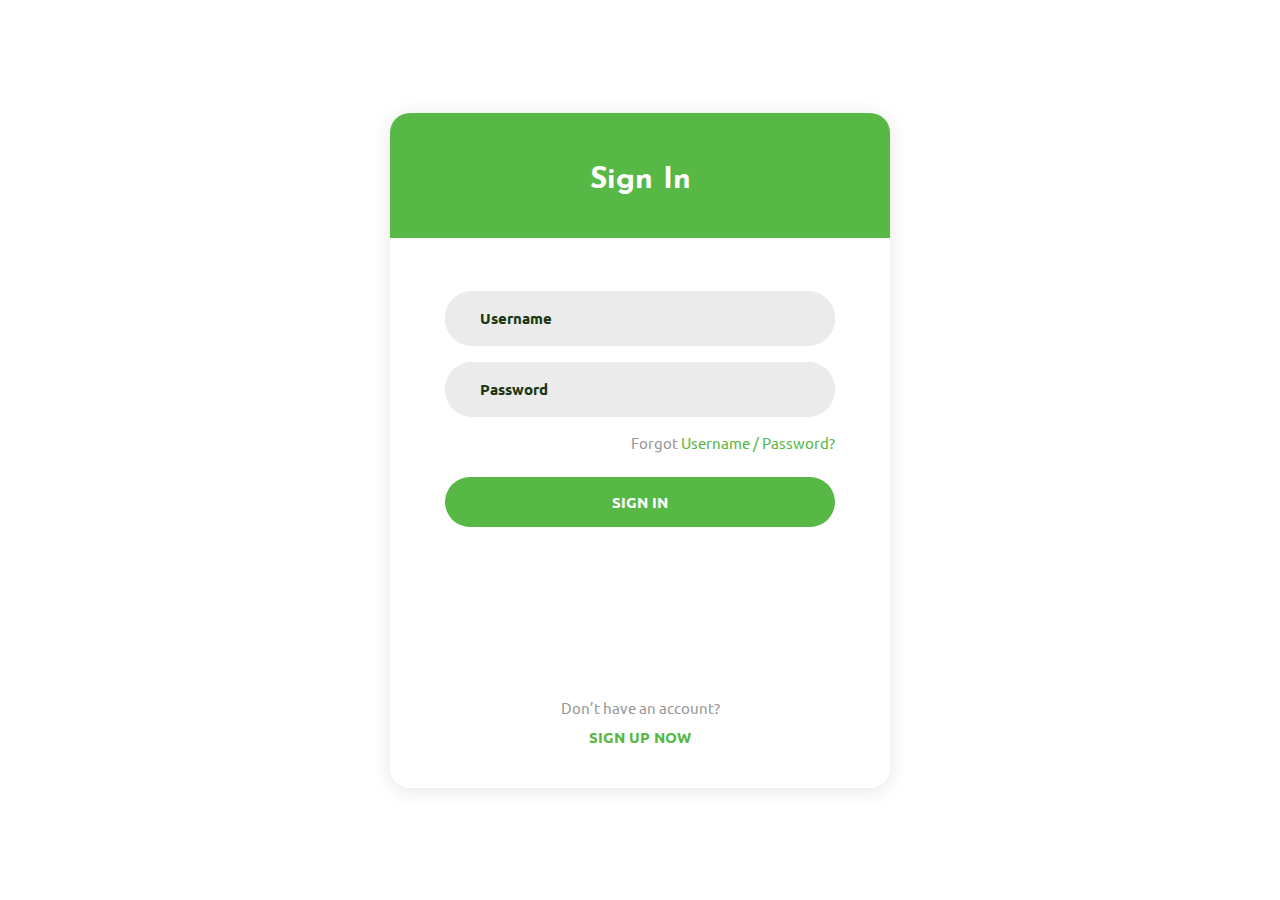
<file: index.html>
<!DOCTYPE html>
<html lang="en">
<head>
	<title>Login</title>
	<meta charset="UTF-8">
	<meta name="viewport" content="width=device-width, initial-scale=1">
<!--===============================================================================================-->	
	<link rel="icon" type="image/png" href="images/icons/favicon.ico"/>
<!--===============================================================================================-->
	<link rel="stylesheet" type="text/css" href="vendor/bootstrap/css/bootstrap.min.css">
<!--===============================================================================================-->
	<link rel="stylesheet" type="text/css" href="fonts/font-awesome-4.7.0/css/font-awesome.min.css">
<!--===============================================================================================-->
	<link rel="stylesheet" type="text/css" href="vendor/animate/animate.css">
<!--===============================================================================================-->	
	<link rel="stylesheet" type="text/css" href="vendor/css-hamburgers/hamburgers.min.css">
<!--===============================================================================================-->
	<link rel="stylesheet" type="text/css" href="vendor/animsition/css/animsition.min.css">
<!--===============================================================================================-->
	<link rel="stylesheet" type="text/css" href="vendor/select2/select2.min.css">
<!--===============================================================================================-->	
	<link rel="stylesheet" type="text/css" href="vendor/daterangepicker/daterangepicker.css">
<!--===============================================================================================-->
	<link rel="stylesheet" type="text/css" href="css/util.css">
	<link rel="stylesheet" type="text/css" href="css/main.css">
<!--===============================================================================================-->
</head>
<body>
	
	<div class="limiter">
		<div class="container-login100">
			<div class="wrap-login100">
				<form class="login100-form validate-form p-l-55 p-r-55 p-t-178" action="hal_awal.html">
					<span class="login100-form-title">
						Sign In
					</span>

					<div class="wrap-input100 validate-input m-b-16" data-validate="Please enter username">
						<input class="input100" type="text" name="username" placeholder="Username">
						<span class="focus-input100"></span>
					</div>

					<div class="wrap-input100 validate-input" data-validate = "Please enter password">
						<input class="input100" type="password" name="pass" placeholder="Password">
						<span class="focus-input100"></span>
					</div>

					<div class="text-right p-t-13 p-b-23">
						<span class="txt1">
							Forgot
						</span>

						<a href="#" class="txt2">
							Username / Password?
						</a>
					</div>

					<div class="container-login100-form-btn">
						<button class="login100-form-btn">
							Sign in
						</button>
					</div>

					<div class="flex-col-c p-t-170 p-b-40">
						<span class="txt1 p-b-9">
							Don’t have an account?
						</span>

						<a href="#" class="txt3">
							Sign up now
						</a>
					</div>
				</form>
			</div>
		</div>
	</div>
	
	
<!--===============================================================================================-->
	<script src="vendor/jquery/jquery-3.2.1.min.js"></script>
<!--===============================================================================================-->
	<script src="vendor/animsition/js/animsition.min.js"></script>
<!--===============================================================================================-->
	<script src="vendor/bootstrap/js/popper.js"></script>
	<script src="vendor/bootstrap/js/bootstrap.min.js"></script>
<!--===============================================================================================-->
	<script src="vendor/select2/select2.min.js"></script>
<!--===============================================================================================-->
	<script src="vendor/daterangepicker/moment.min.js"></script>
	<script src="vendor/daterangepicker/daterangepicker.js"></script>
<!--===============================================================================================-->
	<script src="vendor/countdowntime/countdowntime.js"></script>
<!--===============================================================================================-->
	<script src="js/main.js"></script>

</body>
</html>
</file>
<file: vendor/daterangepicker/daterangepicker.css>
.daterangepicker {
  position: absolute;
  color: inherit;
  background-color: #fff;
  border-radius: 4px;
  width: 278px;
  padding: 4px;
  margin-top: 1px;
  top: 100px;
  left: 20px;
  /* Calendars */ }
  .daterangepicker:before, .daterangepicker:after {
    position: absolute;
    display: inline-block;
    border-bottom-color: rgba(0, 0, 0, 0.2);
    content: ''; }
  .daterangepicker:before {
    top: -7px;
    border-right: 7px solid transparent;
    border-left: 7px solid transparent;
    border-bottom: 7px solid #ccc; }
  .daterangepicker:after {
    top: -6px;
    border-right: 6px solid transparent;
    border-bottom: 6px solid #fff;
    border-left: 6px solid transparent; }
  .daterangepicker.opensleft:before {
    right: 9px; }
  .daterangepicker.opensleft:after {
    right: 10px; }
  .daterangepicker.openscenter:before {
    left: 0;
    right: 0;
    width: 0;
    margin-left: auto;
    margin-right: auto; }
  .daterangepicker.openscenter:after {
    left: 0;
    right: 0;
    width: 0;
    margin-left: auto;
    margin-right: auto; }
  .daterangepicker.opensright:before {
    left: 9px; }
  .daterangepicker.opensright:after {
    left: 10px; }
  .daterangepicker.dropup {
    margin-top: -5px; }
    .daterangepicker.dropup:before {
      top: initial;
      bottom: -7px;
      border-bottom: initial;
      border-top: 7px solid #ccc; }
    .daterangepicker.dropup:after {
      top: initial;
      bottom: -6px;
      border-bottom: initial;
      border-top: 6px solid #fff; }
  .daterangepicker.dropdown-menu {
    max-width: none;
    z-index: 3001; }
  .daterangepicker.single .ranges, .daterangepicker.single .calendar {
    float: none; }
  .daterangepicker.show-calendar .calendar {
    display: block; }
  .daterangepicker .calendar {
    display: none;
    max-width: 270px;
    margin: 4px; }
    .daterangepicker .calendar.single .calendar-table {
      border: none; }
    .daterangepicker .calendar th, .daterangepicker .calendar td {
      white-space: nowrap;
      text-align: center;
      min-width: 32px; }
  .daterangepicker .calendar-table {
    border: 1px solid #fff;
    padding: 4px;
    border-radius: 4px;
    background-color: #fff; }
  .daterangepicker table {
    width: 100%;
    margin: 0; }
  .daterangepicker td, .daterangepicker th {
    text-align: center;
    width: 20px;
    height: 20px;
    border-radius: 4px;
    border: 1px solid transparent;
    white-space: nowrap;
    cursor: pointer; }
    .daterangepicker td.available:hover, .daterangepicker th.available:hover {
      background-color: #eee;
      border-color: transparent;
      color: inherit; }
    .daterangepicker td.week, .daterangepicker th.week {
      font-size: 80%;
      color: #ccc; }
  .daterangepicker td.off, .daterangepicker td.off.in-range, .daterangepicker td.off.start-date, .daterangepicker td.off.end-date {
    background-color: #fff;
    border-color: transparent;
    color: #999; }
  .daterangepicker td.in-range {
    background-color: #ebf4f8;
    border-color: transparent;
    color: #000;
    border-radius: 0; }
  .daterangepicker td.start-date {
    border-radius: 4px 0 0 4px; }
  .daterangepicker td.end-date {
    border-radius: 0 4px 4px 0; }
  .daterangepicker td.start-date.end-date {
    border-radius: 4px; }
  .daterangepicker td.active, .daterangepicker td.active:hover {
    background-color: #357ebd;
    border-color: transparent;
    color: #fff; }
  .daterangepicker th.month {
    width: auto; }
  .daterangepicker td.disabled, .daterangepicker option.disabled {
    color: #999;
    cursor: not-allowed;
    text-decoration: line-through; }
  .daterangepicker select.monthselect, .daterangepicker select.yearselect {
    font-size: 12px;
    padding: 1px;
    height: auto;
    margin: 0;
    cursor: default; }
  .daterangepicker select.monthselect {
    margin-right: 2%;
    width: 56%; }
  .daterangepicker select.yearselect {
    width: 40%; }
  .daterangepicker select.hourselect, .daterangepicker select.minuteselect, .daterangepicker select.secondselect, .daterangepicker select.ampmselect {
    width: 50px;
    margin-bottom: 0; }
  .daterangepicker .input-mini {
    border: 1px solid #ccc;
    border-radius: 4px;
    color: #555;
    height: 30px;
    line-height: 30px;
    display: block;
    vertical-align: middle;
    margin: 0 0 5px 0;
    padding: 0 6px 0 28px;
    width: 100%; }
    .daterangepicker .input-mini.active {
      border: 1px solid #08c;
      border-radius: 4px; }
  .daterangepicker .daterangepicker_input {
    position: relative; }
    .daterangepicker .daterangepicker_input i {
      position: absolute;
      left: 8px;
      top: 8px; }
  .daterangepicker.rtl .input-mini {
    padding-right: 28px;
    padding-left: 6px; }
  .daterangepicker.rtl .daterangepicker_input i {
    left: auto;
    right: 8px; }
  .daterangepicker .calendar-time {
    text-align: center;
    margin: 5px auto;
    line-height: 30px;
    position: relative;
    padding-left: 28px; }
    .daterangepicker .calendar-time select.disabled {
      color: #ccc;
      cursor: not-allowed; }

.ranges {
  font-size: 11px;
  float: none;
  margin: 4px;
  text-align: left; }
  .ranges ul {
    list-style: none;
    margin: 0 auto;
    padding: 0;
    width: 100%; }
  .ranges li {
    font-size: 13px;
    background-color: #f5f5f5;
    border: 1px solid #f5f5f5;
    border-radius: 4px;
    color: #08c;
    padding: 3px 12px;
    margin-bottom: 8px;
    cursor: pointer; }
    .ranges li:hover {
      background-color: #08c;
      border: 1px solid #08c;
      color: #fff; }
    .ranges li.active {
      background-color: #08c;
      border: 1px solid #08c;
      color: #fff; }

/*  Larger Screen Styling */
@media (min-width: 564px) {
  .daterangepicker {
    width: auto; }
    .daterangepicker .ranges ul {
      width: 160px; }
    .daterangepicker.single .ranges ul {
      width: 100%; }
    .daterangepicker.single .calendar.left {
      clear: none; }
    .daterangepicker.single.ltr .ranges, .daterangepicker.single.ltr .calendar {
      float: left; }
    .daterangepicker.single.rtl .ranges, .daterangepicker.single.rtl .calendar {
      float: right; }
    .daterangepicker.ltr {
      direction: ltr;
      text-align: left; }
      .daterangepicker.ltr .calendar.left {
        clear: left;
        margin-right: 0; }
        .daterangepicker.ltr .calendar.left .calendar-table {
          border-right: none;
          border-top-right-radius: 0;
          border-bottom-right-radius: 0; }
      .daterangepicker.ltr .calendar.right {
        margin-left: 0; }
        .daterangepicker.ltr .calendar.right .calendar-table {
          border-left: none;
          border-top-left-radius: 0;
          border-bottom-left-radius: 0; }
      .daterangepicker.ltr .left .daterangepicker_input {
        padding-right: 12px; }
      .daterangepicker.ltr .calendar.left .calendar-table {
        padding-right: 12px; }
      .daterangepicker.ltr .ranges, .daterangepicker.ltr .calendar {
        float: left; }
    .daterangepicker.rtl {
      direction: rtl;
      text-align: right; }
      .daterangepicker.rtl .calendar.left {
        clear: right;
        margin-left: 0; }
        .daterangepicker.rtl .calendar.left .calendar-table {
          border-left: none;
          border-top-left-radius: 0;
          border-bottom-left-radius: 0; }
      .daterangepicker.rtl .calendar.right {
        margin-right: 0; }
        .daterangepicker.rtl .calendar.right .calendar-table {
          border-right: none;
          border-top-right-radius: 0;
          border-bottom-right-radius: 0; }
      .daterangepicker.rtl .left .daterangepicker_input {
        padding-left: 12px; }
      .daterangepicker.rtl .calendar.left .calendar-table {
        padding-left: 12px; }
      .daterangepicker.rtl .ranges, .daterangepicker.rtl .calendar {
        text-align: right;
        float: right; } }
@media (min-width: 730px) {
  .daterangepicker .ranges {
    width: auto; }
  .daterangepicker.ltr .ranges {
    float: left; }
  .daterangepicker.rtl .ranges {
    float: right; }
  .daterangepicker .calendar.left {
    clear: none !important; } }
</file>
<file: css/util.css>
/*[ FONT SIZE ]
///////////////////////////////////////////////////////////
*/
.fs-1 {font-size: 1px;}
.fs-2 {font-size: 2px;}
.fs-3 {font-size: 3px;}
.fs-4 {font-size: 4px;}
.fs-5 {font-size: 5px;}
.fs-6 {font-size: 6px;}
.fs-7 {font-size: 7px;}
.fs-8 {font-size: 8px;}
.fs-9 {font-size: 9px;}
.fs-10 {font-size: 10px;}
.fs-11 {font-size: 11px;}
.fs-12 {font-size: 12px;}
.fs-13 {font-size: 13px;}
.fs-14 {font-size: 14px;}
.fs-15 {font-size: 15px;}
.fs-16 {font-size: 16px;}
.fs-17 {font-size: 17px;}
.fs-18 {font-size: 18px;}
.fs-19 {font-size: 19px;}
.fs-20 {font-size: 20px;}
.fs-21 {font-size: 21px;}
.fs-22 {font-size: 22px;}
.fs-23 {font-size: 23px;}
.fs-24 {font-size: 24px;}
.fs-25 {font-size: 25px;}
.fs-26 {font-size: 26px;}
.fs-27 {font-size: 27px;}
.fs-28 {font-size: 28px;}
.fs-29 {font-size: 29px;}
.fs-30 {font-size: 30px;}
.fs-31 {font-size: 31px;}
.fs-32 {font-size: 32px;}
.fs-33 {font-size: 33px;}
.fs-34 {font-size: 34px;}
.fs-35 {font-size: 35px;}
.fs-36 {font-size: 36px;}
.fs-37 {font-size: 37px;}
.fs-38 {font-size: 38px;}
.fs-39 {font-size: 39px;}
.fs-40 {font-size: 40px;}
.fs-41 {font-size: 41px;}
.fs-42 {font-size: 42px;}
.fs-43 {font-size: 43px;}
.fs-44 {font-size: 44px;}
.fs-45 {font-size: 45px;}
.fs-46 {font-size: 46px;}
.fs-47 {font-size: 47px;}
.fs-48 {font-size: 48px;}
.fs-49 {font-size: 49px;}
.fs-50 {font-size: 50px;}
.fs-51 {font-size: 51px;}
.fs-52 {font-size: 52px;}
.fs-53 {font-size: 53px;}
.fs-54 {font-size: 54px;}
.fs-55 {font-size: 55px;}
.fs-56 {font-size: 56px;}
.fs-57 {font-size: 57px;}
.fs-58 {font-size: 58px;}
.fs-59 {font-size: 59px;}
.fs-60 {font-size: 60px;}
.fs-61 {font-size: 61px;}
.fs-62 {font-size: 62px;}
.fs-63 {font-size: 63px;}
.fs-64 {font-size: 64px;}
.fs-65 {font-size: 65px;}
.fs-66 {font-size: 66px;}
.fs-67 {font-size: 67px;}
.fs-68 {font-size: 68px;}
.fs-69 {font-size: 69px;}
.fs-70 {font-size: 70px;}
.fs-71 {font-size: 71px;}
.fs-72 {font-size: 72px;}
.fs-73 {font-size: 73px;}
.fs-74 {font-size: 74px;}
.fs-75 {font-size: 75px;}
.fs-76 {font-size: 76px;}
.fs-77 {font-size: 77px;}
.fs-78 {font-size: 78px;}
.fs-79 {font-size: 79px;}
.fs-80 {font-size: 80px;}
.fs-81 {font-size: 81px;}
.fs-82 {font-size: 82px;}
.fs-83 {font-size: 83px;}
.fs-84 {font-size: 84px;}
.fs-85 {font-size: 85px;}
.fs-86 {font-size: 86px;}
.fs-87 {font-size: 87px;}
.fs-88 {font-size: 88px;}
.fs-89 {font-size: 89px;}
.fs-90 {font-size: 90px;}
.fs-91 {font-size: 91px;}
.fs-92 {font-size: 92px;}
.fs-93 {font-size: 93px;}
.fs-94 {font-size: 94px;}
.fs-95 {font-size: 95px;}
.fs-96 {font-size: 96px;}
.fs-97 {font-size: 97px;}
.fs-98 {font-size: 98px;}
.fs-99 {font-size: 99px;}
.fs-100 {font-size: 100px;}
.fs-101 {font-size: 101px;}
.fs-102 {font-size: 102px;}
.fs-103 {font-size: 103px;}
.fs-104 {font-size: 104px;}
.fs-105 {font-size: 105px;}
.fs-106 {font-size: 106px;}
.fs-107 {font-size: 107px;}
.fs-108 {font-size: 108px;}
.fs-109 {font-size: 109px;}
.fs-110 {font-size: 110px;}
.fs-111 {font-size: 111px;}
.fs-112 {font-size: 112px;}
.fs-113 {font-size: 113px;}
.fs-114 {font-size: 114px;}
.fs-115 {font-size: 115px;}
.fs-116 {font-size: 116px;}
.fs-117 {font-size: 117px;}
.fs-118 {font-size: 118px;}
.fs-119 {font-size: 119px;}
.fs-120 {font-size: 120px;}
.fs-121 {font-size: 121px;}
.fs-122 {font-size: 122px;}
.fs-123 {font-size: 123px;}
.fs-124 {font-size: 124px;}
.fs-125 {font-size: 125px;}
.fs-126 {font-size: 126px;}
.fs-127 {font-size: 127px;}
.fs-128 {font-size: 128px;}
.fs-129 {font-size: 129px;}
.fs-130 {font-size: 130px;}
.fs-131 {font-size: 131px;}
.fs-132 {font-size: 132px;}
.fs-133 {font-size: 133px;}
.fs-134 {font-size: 134px;}
.fs-135 {font-size: 135px;}
.fs-136 {font-size: 136px;}
.fs-137 {font-size: 137px;}
.fs-138 {font-size: 138px;}
.fs-139 {font-size: 139px;}
.fs-140 {font-size: 140px;}
.fs-141 {font-size: 141px;}
.fs-142 {font-size: 142px;}
.fs-143 {font-size: 143px;}
.fs-144 {font-size: 144px;}
.fs-145 {font-size: 145px;}
.fs-146 {font-size: 146px;}
.fs-147 {font-size: 147px;}
.fs-148 {font-size: 148px;}
.fs-149 {font-size: 149px;}
.fs-150 {font-size: 150px;}
.fs-151 {font-size: 151px;}
.fs-152 {font-size: 152px;}
.fs-153 {font-size: 153px;}
.fs-154 {font-size: 154px;}
.fs-155 {font-size: 155px;}
.fs-156 {font-size: 156px;}
.fs-157 {font-size: 157px;}
.fs-158 {font-size: 158px;}
.fs-159 {font-size: 159px;}
.fs-160 {font-size: 160px;}
.fs-161 {font-size: 161px;}
.fs-162 {font-size: 162px;}
.fs-163 {font-size: 163px;}
.fs-164 {font-size: 164px;}
.fs-165 {font-size: 165px;}
.fs-166 {font-size: 166px;}
.fs-167 {font-size: 167px;}
.fs-168 {font-size: 168px;}
.fs-169 {font-size: 169px;}
.fs-170 {font-size: 170px;}
.fs-171 {font-size: 171px;}
.fs-172 {font-size: 172px;}
.fs-173 {font-size: 173px;}
.fs-174 {font-size: 174px;}
.fs-175 {font-size: 175px;}
.fs-176 {font-size: 176px;}
.fs-177 {font-size: 177px;}
.fs-178 {font-size: 178px;}
.fs-179 {font-size: 179px;}
.fs-180 {font-size: 180px;}
.fs-181 {font-size: 181px;}
.fs-182 {font-size: 182px;}
.fs-183 {font-size: 183px;}
.fs-184 {font-size: 184px;}
.fs-185 {font-size: 185px;}
.fs-186 {font-size: 186px;}
.fs-187 {font-size: 187px;}
.fs-188 {font-size: 188px;}
.fs-189 {font-size: 189px;}
.fs-190 {font-size: 190px;}
.fs-191 {font-size: 191px;}
.fs-192 {font-size: 192px;}
.fs-193 {font-size: 193px;}
.fs-194 {font-size: 194px;}
.fs-195 {font-size: 195px;}
.fs-196 {font-size: 196px;}
.fs-197 {font-size: 197px;}
.fs-198 {font-size: 198px;}
.fs-199 {font-size: 199px;}
.fs-200 {font-size: 200px;}

/*[ PADDING ]
///////////////////////////////////////////////////////////
*/
.p-t-0 {padding-top: 0px;}
.p-t-1 {padding-top: 1px;}
.p-t-2 {padding-top: 2px;}
.p-t-3 {padding-top: 3px;}
.p-t-4 {padding-top: 4px;}
.p-t-5 {padding-top: 5px;}
.p-t-6 {padding-top: 6px;}
.p-t-7 {padding-top: 7px;}
.p-t-8 {padding-top: 8px;}
.p-t-9 {padding-top: 9px;}
.p-t-10 {padding-top: 10px;}
.p-t-11 {padding-top: 11px;}
.p-t-12 {padding-top: 12px;}
.p-t-13 {padding-top: 13px;}
.p-t-14 {padding-top: 14px;}
.p-t-15 {padding-top: 15px;}
.p-t-16 {padding-top: 16px;}
.p-t-17 {padding-top: 17px;}
.p-t-18 {padding-top: 18px;}
.p-t-19 {padding-top: 19px;}
.p-t-20 {padding-top: 20px;}
.p-t-21 {padding-top: 21px;}
.p-t-22 {padding-top: 22px;}
.p-t-23 {padding-top: 23px;}
.p-t-24 {padding-top: 24px;}
.p-t-25 {padding-top: 25px;}
.p-t-26 {padding-top: 26px;}
.p-t-27 {padding-top: 27px;}
.p-t-28 {padding-top: 28px;}
.p-t-29 {padding-top: 29px;}
.p-t-30 {padding-top: 30px;}
.p-t-31 {padding-top: 31px;}
.p-t-32 {padding-top: 32px;}
.p-t-33 {padding-top: 33px;}
.p-t-34 {padding-top: 34px;}
.p-t-35 {padding-top: 35px;}
.p-t-36 {padding-top: 36px;}
.p-t-37 {padding-top: 37px;}
.p-t-38 {padding-top: 38px;}
.p-t-39 {padding-top: 39px;}
.p-t-40 {padding-top: 40px;}
.p-t-41 {padding-top: 41px;}
.p-t-42 {padding-top: 42px;}
.p-t-43 {padding-top: 43px;}
.p-t-44 {padding-top: 44px;}
.p-t-45 {padding-top: 45px;}
.p-t-46 {padding-top: 46px;}
.p-t-47 {padding-top: 47px;}
.p-t-48 {padding-top: 48px;}
.p-t-49 {padding-top: 49px;}
.p-t-50 {padding-top: 50px;}
.p-t-51 {padding-top: 51px;}
.p-t-52 {padding-top: 52px;}
.p-t-53 {padding-top: 53px;}
.p-t-54 {padding-top: 54px;}
.p-t-55 {padding-top: 55px;}
.p-t-56 {padding-top: 56px;}
.p-t-57 {padding-top: 57px;}
.p-t-58 {padding-top: 58px;}
.p-t-59 {padding-top: 59px;}
.p-t-60 {padding-top: 60px;}
.p-t-61 {padding-top: 61px;}
.p-t-62 {padding-top: 62px;}
.p-t-63 {padding-top: 63px;}
.p-t-64 {padding-top: 64px;}
.p-t-65 {padding-top: 65px;}
.p-t-66 {padding-top: 66px;}
.p-t-67 {padding-top: 67px;}
.p-t-68 {padding-top: 68px;}
.p-t-69 {padding-top: 69px;}
.p-t-70 {padding-top: 70px;}
.p-t-71 {padding-top: 71px;}
.p-t-72 {padding-top: 72px;}
.p-t-73 {padding-top: 73px;}
.p-t-74 {padding-top: 74px;}
.p-t-75 {padding-top: 75px;}
.p-t-76 {padding-top: 76px;}
.p-t-77 {padding-top: 77px;}
.p-t-78 {padding-top: 78px;}
.p-t-79 {padding-top: 79px;}
.p-t-80 {padding-top: 80px;}
.p-t-81 {padding-top: 81px;}
.p-t-82 {padding-top: 82px;}
.p-t-83 {padding-top: 83px;}
.p-t-84 {padding-top: 84px;}
.p-t-85 {padding-top: 85px;}
.p-t-86 {padding-top: 86px;}
.p-t-87 {padding-top: 87px;}
.p-t-88 {padding-top: 88px;}
.p-t-89 {padding-top: 89px;}
.p-t-90 {padding-top: 90px;}
.p-t-91 {padding-top: 91px;}
.p-t-92 {padding-top: 92px;}
.p-t-93 {padding-top: 93px;}
.p-t-94 {padding-top: 94px;}
.p-t-95 {padding-top: 95px;}
.p-t-96 {padding-top: 96px;}
.p-t-97 {padding-top: 97px;}
.p-t-98 {padding-top: 98px;}
.p-t-99 {padding-top: 99px;}
.p-t-100 {padding-top: 100px;}
.p-t-101 {padding-top: 101px;}
.p-t-102 {padding-top: 102px;}
.p-t-103 {padding-top: 103px;}
.p-t-104 {padding-top: 104px;}
.p-t-105 {padding-top: 105px;}
.p-t-106 {padding-top: 106px;}
.p-t-107 {padding-top: 107px;}
.p-t-108 {padding-top: 108px;}
.p-t-109 {padding-top: 109px;}
.p-t-110 {padding-top: 110px;}
.p-t-111 {padding-top: 111px;}
.p-t-112 {padding-top: 112px;}
.p-t-113 {padding-top: 113px;}
.p-t-114 {padding-top: 114px;}
.p-t-115 {padding-top: 115px;}
.p-t-116 {padding-top: 116px;}
.p-t-117 {padding-top: 117px;}
.p-t-118 {padding-top: 118px;}
.p-t-119 {padding-top: 119px;}
.p-t-120 {padding-top: 120px;}
.p-t-121 {padding-top: 121px;}
.p-t-122 {padding-top: 122px;}
.p-t-123 {padding-top: 123px;}
.p-t-124 {padding-top: 124px;}
.p-t-125 {padding-top: 125px;}
.p-t-126 {padding-top: 126px;}
.p-t-127 {padding-top: 127px;}
.p-t-128 {padding-top: 128px;}
.p-t-129 {padding-top: 129px;}
.p-t-130 {padding-top: 130px;}
.p-t-131 {padding-top: 131px;}
.p-t-132 {padding-top: 132px;}
.p-t-133 {padding-top: 133px;}
.p-t-134 {padding-top: 134px;}
.p-t-135 {padding-top: 135px;}
.p-t-136 {padding-top: 136px;}
.p-t-137 {padding-top: 137px;}
.p-t-138 {padding-top: 138px;}
.p-t-139 {padding-top: 139px;}
.p-t-140 {padding-top: 140px;}
.p-t-141 {padding-top: 141px;}
.p-t-142 {padding-top: 142px;}
.p-t-143 {padding-top: 143px;}
.p-t-144 {padding-top: 144px;}
.p-t-145 {padding-top: 145px;}
.p-t-146 {padding-top: 146px;}
.p-t-147 {padding-top: 147px;}
.p-t-148 {padding-top: 148px;}
.p-t-149 {padding-top: 149px;}
.p-t-150 {padding-top: 150px;}
.p-t-151 {padding-top: 151px;}
.p-t-152 {padding-top: 152px;}
.p-t-153 {padding-top: 153px;}
.p-t-154 {padding-top: 154px;}
.p-t-155 {padding-top: 155px;}
.p-t-156 {padding-top: 156px;}
.p-t-157 {padding-top: 157px;}
.p-t-158 {padding-top: 158px;}
.p-t-159 {padding-top: 159px;}
.p-t-160 {padding-top: 160px;}
.p-t-161 {padding-top: 161px;}
.p-t-162 {padding-top: 162px;}
.p-t-163 {padding-top: 163px;}
.p-t-164 {padding-top: 164px;}
.p-t-165 {padding-top: 165px;}
.p-t-166 {padding-top: 166px;}
.p-t-167 {padding-top: 167px;}
.p-t-168 {padding-top: 168px;}
.p-t-169 {padding-top: 169px;}
.p-t-170 {padding-top: 170px;}
.p-t-171 {padding-top: 171px;}
.p-t-172 {padding-top: 172px;}
.p-t-173 {padding-top: 173px;}
.p-t-174 {padding-top: 174px;}
.p-t-175 {padding-top: 175px;}
.p-t-176 {padding-top: 176px;}
.p-t-177 {padding-top: 177px;}
.p-t-178 {padding-top: 178px;}
.p-t-179 {padding-top: 179px;}
.p-t-180 {padding-top: 180px;}
.p-t-181 {padding-top: 181px;}
.p-t-182 {padding-top: 182px;}
.p-t-183 {padding-top: 183px;}
.p-t-184 {padding-top: 184px;}
.p-t-185 {padding-top: 185px;}
.p-t-186 {padding-top: 186px;}
.p-t-187 {padding-top: 187px;}
.p-t-188 {padding-top: 188px;}
.p-t-189 {padding-top: 189px;}
.p-t-190 {padding-top: 190px;}
.p-t-191 {padding-top: 191px;}
.p-t-192 {padding-top: 192px;}
.p-t-193 {padding-top: 193px;}
.p-t-194 {padding-top: 194px;}
.p-t-195 {padding-top: 195px;}
.p-t-196 {padding-top: 196px;}
.p-t-197 {padding-top: 197px;}
.p-t-198 {padding-top: 198px;}
.p-t-199 {padding-top: 199px;}
.p-t-200 {padding-top: 200px;}
.p-t-201 {padding-top: 201px;}
.p-t-202 {padding-top: 202px;}
.p-t-203 {padding-top: 203px;}
.p-t-204 {padding-top: 204px;}
.p-t-205 {padding-top: 205px;}
.p-t-206 {padding-top: 206px;}
.p-t-207 {padding-top: 207px;}
.p-t-208 {padding-top: 208px;}
.p-t-209 {padding-top: 209px;}
.p-t-210 {padding-top: 210px;}
.p-t-211 {padding-top: 211px;}
.p-t-212 {padding-top: 212px;}
.p-t-213 {padding-top: 213px;}
.p-t-214 {padding-top: 214px;}
.p-t-215 {padding-top: 215px;}
.p-t-216 {padding-top: 216px;}
.p-t-217 {padding-top: 217px;}
.p-t-218 {padding-top: 218px;}
.p-t-219 {padding-top: 219px;}
.p-t-220 {padding-top: 220px;}
.p-t-221 {padding-top: 221px;}
.p-t-222 {padding-top: 222px;}
.p-t-223 {padding-top: 223px;}
.p-t-224 {padding-top: 224px;}
.p-t-225 {padding-top: 225px;}
.p-t-226 {padding-top: 226px;}
.p-t-227 {padding-top: 227px;}
.p-t-228 {padding-top: 228px;}
.p-t-229 {padding-top: 229px;}
.p-t-230 {padding-top: 230px;}
.p-t-231 {padding-top: 231px;}
.p-t-232 {padding-top: 232px;}
.p-t-233 {padding-top: 233px;}
.p-t-234 {padding-top: 234px;}
.p-t-235 {padding-top: 235px;}
.p-t-236 {padding-top: 236px;}
.p-t-237 {padding-top: 237px;}
.p-t-238 {padding-top: 238px;}
.p-t-239 {padding-top: 239px;}
.p-t-240 {padding-top: 240px;}
.p-t-241 {padding-top: 241px;}
.p-t-242 {padding-top: 242px;}
.p-t-243 {padding-top: 243px;}
.p-t-244 {padding-top: 244px;}
.p-t-245 {padding-top: 245px;}
.p-t-246 {padding-top: 246px;}
.p-t-247 {padding-top: 247px;}
.p-t-248 {padding-top: 248px;}
.p-t-249 {padding-top: 249px;}
.p-t-250 {padding-top: 250px;}
.p-b-0 {padding-bottom: 0px;}
.p-b-1 {padding-bottom: 1px;}
.p-b-2 {padding-bottom: 2px;}
.p-b-3 {padding-bottom: 3px;}
.p-b-4 {padding-bottom: 4px;}
.p-b-5 {padding-bottom: 5px;}
.p-b-6 {padding-bottom: 6px;}
.p-b-7 {padding-bottom: 7px;}
.p-b-8 {padding-bottom: 8px;}
.p-b-9 {padding-bottom: 9px;}
.p-b-10 {padding-bottom: 10px;}
.p-b-11 {padding-bottom: 11px;}
.p-b-12 {padding-bottom: 12px;}
.p-b-13 {padding-bottom: 13px;}
.p-b-14 {padding-bottom: 14px;}
.p-b-15 {padding-bottom: 15px;}
.p-b-16 {padding-bottom: 16px;}
.p-b-17 {padding-bottom: 17px;}
.p-b-18 {padding-bottom: 18px;}
.p-b-19 {padding-bottom: 19px;}
.p-b-20 {padding-bottom: 20px;}
.p-b-21 {padding-bottom: 21px;}
.p-b-22 {padding-bottom: 22px;}
.p-b-23 {padding-bottom: 23px;}
.p-b-24 {padding-bottom: 24px;}
.p-b-25 {padding-bottom: 25px;}
.p-b-26 {padding-bottom: 26px;}
.p-b-27 {padding-bottom: 27px;}
.p-b-28 {padding-bottom: 28px;}
.p-b-29 {padding-bottom: 29px;}
.p-b-30 {padding-bottom: 30px;}
.p-b-31 {padding-bottom: 31px;}
.p-b-32 {padding-bottom: 32px;}
.p-b-33 {padding-bottom: 33px;}
.p-b-34 {padding-bottom: 34px;}
.p-b-35 {padding-bottom: 35px;}
.p-b-36 {padding-bottom: 36px;}
.p-b-37 {padding-bottom: 37px;}
.p-b-38 {padding-bottom: 38px;}
.p-b-39 {padding-bottom: 39px;}
.p-b-40 {padding-bottom: 40px;}
.p-b-41 {padding-bottom: 41px;}
.p-b-42 {padding-bottom: 42px;}
.p-b-43 {padding-bottom: 43px;}
.p-b-44 {padding-bottom: 44px;}
.p-b-45 {padding-bottom: 45px;}
.p-b-46 {padding-bottom: 46px;}
.p-b-47 {padding-bottom: 47px;}
.p-b-48 {padding-bottom: 48px;}
.p-b-49 {padding-bottom: 49px;}
.p-b-50 {padding-bottom: 50px;}
.p-b-51 {padding-bottom: 51px;}
.p-b-52 {padding-bottom: 52px;}
.p-b-53 {padding-bottom: 53px;}
.p-b-54 {padding-bottom: 54px;}
.p-b-55 {padding-bottom: 55px;}
.p-b-56 {padding-bottom: 56px;}
.p-b-57 {padding-bottom: 57px;}
.p-b-58 {padding-bottom: 58px;}
.p-b-59 {padding-bottom: 59px;}
.p-b-60 {padding-bottom: 60px;}
.p-b-61 {padding-bottom: 61px;}
.p-b-62 {padding-bottom: 62px;}
.p-b-63 {padding-bottom: 63px;}
.p-b-64 {padding-bottom: 64px;}
.p-b-65 {padding-bottom: 65px;}
.p-b-66 {padding-bottom: 66px;}
.p-b-67 {padding-bottom: 67px;}
.p-b-68 {padding-bottom: 68px;}
.p-b-69 {padding-bottom: 69px;}
.p-b-70 {padding-bottom: 70px;}
.p-b-71 {padding-bottom: 71px;}
.p-b-72 {padding-bottom: 72px;}
.p-b-73 {padding-bottom: 73px;}
.p-b-74 {padding-bottom: 74px;}
.p-b-75 {padding-bottom: 75px;}
.p-b-76 {padding-bottom: 76px;}
.p-b-77 {padding-bottom: 77px;}
.p-b-78 {padding-bottom: 78px;}
.p-b-79 {padding-bottom: 79px;}
.p-b-80 {padding-bottom: 80px;}
.p-b-81 {padding-bottom: 81px;}
.p-b-82 {padding-bottom: 82px;}
.p-b-83 {padding-bottom: 83px;}
.p-b-84 {padding-bottom: 84px;}
.p-b-85 {padding-bottom: 85px;}
.p-b-86 {padding-bottom: 86px;}
.p-b-87 {padding-bottom: 87px;}
.p-b-88 {padding-bottom: 88px;}
.p-b-89 {padding-bottom: 89px;}
.p-b-90 {padding-bottom: 90px;}
.p-b-91 {padding-bottom: 91px;}
.p-b-92 {padding-bottom: 92px;}
.p-b-93 {padding-bottom: 93px;}
.p-b-94 {padding-bottom: 94px;}
.p-b-95 {padding-bottom: 95px;}
.p-b-96 {padding-bottom: 96px;}
.p-b-97 {padding-bottom: 97px;}
.p-b-98 {padding-bottom: 98px;}
.p-b-99 {padding-bottom: 99px;}
.p-b-100 {padding-bottom: 100px;}
.p-b-101 {padding-bottom: 101px;}
.p-b-102 {padding-bottom: 102px;}
.p-b-103 {padding-bottom: 103px;}
.p-b-104 {padding-bottom: 104px;}
.p-b-105 {padding-bottom: 105px;}
.p-b-106 {padding-bottom: 106px;}
.p-b-107 {padding-bottom: 107px;}
.p-b-108 {padding-bottom: 108px;}
.p-b-109 {padding-bottom: 109px;}
.p-b-110 {padding-bottom: 110px;}
.p-b-111 {padding-bottom: 111px;}
.p-b-112 {padding-bottom: 112px;}
.p-b-113 {padding-bottom: 113px;}
.p-b-114 {padding-bottom: 114px;}
.p-b-115 {padding-bottom: 115px;}
.p-b-116 {padding-bottom: 116px;}
.p-b-117 {padding-bottom: 117px;}
.p-b-118 {padding-bottom: 118px;}
.p-b-119 {padding-bottom: 119px;}
.p-b-120 {padding-bottom: 120px;}
.p-b-121 {padding-bottom: 121px;}
.p-b-122 {padding-bottom: 122px;}
.p-b-123 {padding-bottom: 123px;}
.p-b-124 {padding-bottom: 124px;}
.p-b-125 {padding-bottom: 125px;}
.p-b-126 {padding-bottom: 126px;}
.p-b-127 {padding-bottom: 127px;}
.p-b-128 {padding-bottom: 128px;}
.p-b-129 {padding-bottom: 129px;}
.p-b-130 {padding-bottom: 130px;}
.p-b-131 {padding-bottom: 131px;}
.p-b-132 {padding-bottom: 132px;}
.p-b-133 {padding-bottom: 133px;}
.p-b-134 {padding-bottom: 134px;}
.p-b-135 {padding-bottom: 135px;}
.p-b-136 {padding-bottom: 136px;}
.p-b-137 {padding-bottom: 137px;}
.p-b-138 {padding-bottom: 138px;}
.p-b-139 {padding-bottom: 139px;}
.p-b-140 {padding-bottom: 140px;}
.p-b-141 {padding-bottom: 141px;}
.p-b-142 {padding-bottom: 142px;}
.p-b-143 {padding-bottom: 143px;}
.p-b-144 {padding-bottom: 144px;}
.p-b-145 {padding-bottom: 145px;}
.p-b-146 {padding-bottom: 146px;}
.p-b-147 {padding-bottom: 147px;}
.p-b-148 {padding-bottom: 148px;}
.p-b-149 {padding-bottom: 149px;}
.p-b-150 {padding-bottom: 150px;}
.p-b-151 {padding-bottom: 151px;}
.p-b-152 {padding-bottom: 152px;}
.p-b-153 {padding-bottom: 153px;}
.p-b-154 {padding-bottom: 154px;}
.p-b-155 {padding-bottom: 155px;}
.p-b-156 {padding-bottom: 156px;}
.p-b-157 {padding-bottom: 157px;}
.p-b-158 {padding-bottom: 158px;}
.p-b-159 {padding-bottom: 159px;}
.p-b-160 {padding-bottom: 160px;}
.p-b-161 {padding-bottom: 161px;}
.p-b-162 {padding-bottom: 162px;}
.p-b-163 {padding-bottom: 163px;}
.p-b-164 {padding-bottom: 164px;}
.p-b-165 {padding-bottom: 165px;}
.p-b-166 {padding-bottom: 166px;}
.p-b-167 {padding-bottom: 167px;}
.p-b-168 {padding-bottom: 168px;}
.p-b-169 {padding-bottom: 169px;}
.p-b-170 {padding-bottom: 170px;}
.p-b-171 {padding-bottom: 171px;}
.p-b-172 {padding-bottom: 172px;}
.p-b-173 {padding-bottom: 173px;}
.p-b-174 {padding-bottom: 174px;}
.p-b-175 {padding-bottom: 175px;}
.p-b-176 {padding-bottom: 176px;}
.p-b-177 {padding-bottom: 177px;}
.p-b-178 {padding-bottom: 178px;}
.p-b-179 {padding-bottom: 179px;}
.p-b-180 {padding-bottom: 180px;}
.p-b-181 {padding-bottom: 181px;}
.p-b-182 {padding-bottom: 182px;}
.p-b-183 {padding-bottom: 183px;}
.p-b-184 {padding-bottom: 184px;}
.p-b-185 {padding-bottom: 185px;}
.p-b-186 {padding-bottom: 186px;}
.p-b-187 {padding-bottom: 187px;}
.p-b-188 {padding-bottom: 188px;}
.p-b-189 {padding-bottom: 189px;}
.p-b-190 {padding-bottom: 190px;}
.p-b-191 {padding-bottom: 191px;}
.p-b-192 {padding-bottom: 192px;}
.p-b-193 {padding-bottom: 193px;}
.p-b-194 {padding-bottom: 194px;}
.p-b-195 {padding-bottom: 195px;}
.p-b-196 {padding-bottom: 196px;}
.p-b-197 {padding-bottom: 197px;}
.p-b-198 {padding-bottom: 198px;}
.p-b-199 {padding-bottom: 199px;}
.p-b-200 {padding-bottom: 200px;}
.p-b-201 {padding-bottom: 201px;}
.p-b-202 {padding-bottom: 202px;}
.p-b-203 {padding-bottom: 203px;}
.p-b-204 {padding-bottom: 204px;}
.p-b-205 {padding-bottom: 205px;}
.p-b-206 {padding-bottom: 206px;}
.p-b-207 {padding-bottom: 207px;}
.p-b-208 {padding-bottom: 208px;}
.p-b-209 {padding-bottom: 209px;}
.p-b-210 {padding-bottom: 210px;}
.p-b-211 {padding-bottom: 211px;}
.p-b-212 {padding-bottom: 212px;}
.p-b-213 {padding-bottom: 213px;}
.p-b-214 {padding-bottom: 214px;}
.p-b-215 {padding-bottom: 215px;}
.p-b-216 {padding-bottom: 216px;}
.p-b-217 {padding-bottom: 217px;}
.p-b-218 {padding-bottom: 218px;}
.p-b-219 {padding-bottom: 219px;}
.p-b-220 {padding-bottom: 220px;}
.p-b-221 {padding-bottom: 221px;}
.p-b-222 {padding-bottom: 222px;}
.p-b-223 {padding-bottom: 223px;}
.p-b-224 {padding-bottom: 224px;}
.p-b-225 {padding-bottom: 225px;}
.p-b-226 {padding-bottom: 226px;}
.p-b-227 {padding-bottom: 227px;}
.p-b-228 {padding-bottom: 228px;}
.p-b-229 {padding-bottom: 229px;}
.p-b-230 {padding-bottom: 230px;}
.p-b-231 {padding-bottom: 231px;}
.p-b-232 {padding-bottom: 232px;}
.p-b-233 {padding-bottom: 233px;}
.p-b-234 {padding-bottom: 234px;}
.p-b-235 {padding-bottom: 235px;}
.p-b-236 {padding-bottom: 236px;}
.p-b-237 {padding-bottom: 237px;}
.p-b-238 {padding-bottom: 238px;}
.p-b-239 {padding-bottom: 239px;}
.p-b-240 {padding-bottom: 240px;}
.p-b-241 {padding-bottom: 241px;}
.p-b-242 {padding-bottom: 242px;}
.p-b-243 {padding-bottom: 243px;}
.p-b-244 {padding-bottom: 244px;}
.p-b-245 {padding-bottom: 245px;}
.p-b-246 {padding-bottom: 246px;}
.p-b-247 {padding-bottom: 247px;}
.p-b-248 {padding-bottom: 248px;}
.p-b-249 {padding-bottom: 249px;}
.p-b-250 {padding-bottom: 250px;}
.p-l-0 {padding-left: 0px;}
.p-l-1 {padding-left: 1px;}
.p-l-2 {padding-left: 2px;}
.p-l-3 {padding-left: 3px;}
.p-l-4 {padding-left: 4px;}
.p-l-5 {padding-left: 5px;}
.p-l-6 {padding-left: 6px;}
.p-l-7 {padding-left: 7px;}
.p-l-8 {padding-left: 8px;}
.p-l-9 {padding-left: 9px;}
.p-l-10 {padding-left: 10px;}
.p-l-11 {padding-left: 11px;}
.p-l-12 {padding-left: 12px;}
.p-l-13 {padding-left: 13px;}
.p-l-14 {padding-left: 14px;}
.p-l-15 {padding-left: 15px;}
.p-l-16 {padding-left: 16px;}
.p-l-17 {padding-left: 17px;}
.p-l-18 {padding-left: 18px;}
.p-l-19 {padding-left: 19px;}
.p-l-20 {padding-left: 20px;}
.p-l-21 {padding-left: 21px;}
.p-l-22 {padding-left: 22px;}
.p-l-23 {padding-left: 23px;}
.p-l-24 {padding-left: 24px;}
.p-l-25 {padding-left: 25px;}
.p-l-26 {padding-left: 26px;}
.p-l-27 {padding-left: 27px;}
.p-l-28 {padding-left: 28px;}
.p-l-29 {padding-left: 29px;}
.p-l-30 {padding-left: 30px;}
.p-l-31 {padding-left: 31px;}
.p-l-32 {padding-left: 32px;}
.p-l-33 {padding-left: 33px;}
.p-l-34 {padding-left: 34px;}
.p-l-35 {padding-left: 35px;}
.p-l-36 {padding-left: 36px;}
.p-l-37 {padding-left: 37px;}
.p-l-38 {padding-left: 38px;}
.p-l-39 {padding-left: 39px;}
.p-l-40 {padding-left: 40px;}
.p-l-41 {padding-left: 41px;}
.p-l-42 {padding-left: 42px;}
.p-l-43 {padding-left: 43px;}
.p-l-44 {padding-left: 44px;}
.p-l-45 {padding-left: 45px;}
.p-l-46 {padding-left: 46px;}
.p-l-47 {padding-left: 47px;}
.p-l-48 {padding-left: 48px;}
.p-l-49 {padding-left: 49px;}
.p-l-50 {padding-left: 50px;}
.p-l-51 {padding-left: 51px;}
.p-l-52 {padding-left: 52px;}
.p-l-53 {padding-left: 53px;}
.p-l-54 {padding-left: 54px;}
.p-l-55 {padding-left: 55px;}
.p-l-56 {padding-left: 56px;}
.p-l-57 {padding-left: 57px;}
.p-l-58 {padding-left: 58px;}
.p-l-59 {padding-left: 59px;}
.p-l-60 {padding-left: 60px;}
.p-l-61 {padding-left: 61px;}
.p-l-62 {padding-left: 62px;}
.p-l-63 {padding-left: 63px;}
.p-l-64 {padding-left: 64px;}
.p-l-65 {padding-left: 65px;}
.p-l-66 {padding-left: 66px;}
.p-l-67 {padding-left: 67px;}
.p-l-68 {padding-left: 68px;}
.p-l-69 {padding-left: 69px;}
.p-l-70 {padding-left: 70px;}
.p-l-71 {padding-left: 71px;}
.p-l-72 {padding-left: 72px;}
.p-l-73 {padding-left: 73px;}
.p-l-74 {padding-left: 74px;}
.p-l-75 {padding-left: 75px;}
.p-l-76 {padding-left: 76px;}
.p-l-77 {padding-left: 77px;}
.p-l-78 {padding-left: 78px;}
.p-l-79 {padding-left: 79px;}
.p-l-80 {padding-left: 80px;}
.p-l-81 {padding-left: 81px;}
.p-l-82 {padding-left: 82px;}
.p-l-83 {padding-left: 83px;}
.p-l-84 {padding-left: 84px;}
.p-l-85 {padding-left: 85px;}
.p-l-86 {padding-left: 86px;}
.p-l-87 {padding-left: 87px;}
.p-l-88 {padding-left: 88px;}
.p-l-89 {padding-left: 89px;}
.p-l-90 {padding-left: 90px;}
.p-l-91 {padding-left: 91px;}
.p-l-92 {padding-left: 92px;}
.p-l-93 {padding-left: 93px;}
.p-l-94 {padding-left: 94px;}
.p-l-95 {padding-left: 95px;}
.p-l-96 {padding-left: 96px;}
.p-l-97 {padding-left: 97px;}
.p-l-98 {padding-left: 98px;}
.p-l-99 {padding-left: 99px;}
.p-l-100 {padding-left: 100px;}
.p-l-101 {padding-left: 101px;}
.p-l-102 {padding-left: 102px;}
.p-l-103 {padding-left: 103px;}
.p-l-104 {padding-left: 104px;}
.p-l-105 {padding-left: 105px;}
.p-l-106 {padding-left: 106px;}
.p-l-107 {padding-left: 107px;}
.p-l-108 {padding-left: 108px;}
.p-l-109 {padding-left: 109px;}
.p-l-110 {padding-left: 110px;}
.p-l-111 {padding-left: 111px;}
.p-l-112 {padding-left: 112px;}
.p-l-113 {padding-left: 113px;}
.p-l-114 {padding-left: 114px;}
.p-l-115 {padding-left: 115px;}
.p-l-116 {padding-left: 116px;}
.p-l-117 {padding-left: 117px;}
.p-l-118 {padding-left: 118px;}
.p-l-119 {padding-left: 119px;}
.p-l-120 {padding-left: 120px;}
.p-l-121 {padding-left: 121px;}
.p-l-122 {padding-left: 122px;}
.p-l-123 {padding-left: 123px;}
.p-l-124 {padding-left: 124px;}
.p-l-125 {padding-left: 125px;}
.p-l-126 {padding-left: 126px;}
.p-l-127 {padding-left: 127px;}
.p-l-128 {padding-left: 128px;}
.p-l-129 {padding-left: 129px;}
.p-l-130 {padding-left: 130px;}
.p-l-131 {padding-left: 131px;}
.p-l-132 {padding-left: 132px;}
.p-l-133 {padding-left: 133px;}
.p-l-134 {padding-left: 134px;}
.p-l-135 {padding-left: 135px;}
.p-l-136 {padding-left: 136px;}
.p-l-137 {padding-left: 137px;}
.p-l-138 {padding-left: 138px;}
.p-l-139 {padding-left: 139px;}
.p-l-140 {padding-left: 140px;}
.p-l-141 {padding-left: 141px;}
.p-l-142 {padding-left: 142px;}
.p-l-143 {padding-left: 143px;}
.p-l-144 {padding-left: 144px;}
.p-l-145 {padding-left: 145px;}
.p-l-146 {padding-left: 146px;}
.p-l-147 {padding-left: 147px;}
.p-l-148 {padding-left: 148px;}
.p-l-149 {padding-left: 149px;}
.p-l-150 {padding-left: 150px;}
.p-l-151 {padding-left: 151px;}
.p-l-152 {padding-left: 152px;}
.p-l-153 {padding-left: 153px;}
.p-l-154 {padding-left: 154px;}
.p-l-155 {padding-left: 155px;}
.p-l-156 {padding-left: 156px;}
.p-l-157 {padding-left: 157px;}
.p-l-158 {padding-left: 158px;}
.p-l-159 {padding-left: 159px;}
.p-l-160 {padding-left: 160px;}
.p-l-161 {padding-left: 161px;}
.p-l-162 {padding-left: 162px;}
.p-l-163 {padding-left: 163px;}
.p-l-164 {padding-left: 164px;}
.p-l-165 {padding-left: 165px;}
.p-l-166 {padding-left: 166px;}
.p-l-167 {padding-left: 167px;}
.p-l-168 {padding-left: 168px;}
.p-l-169 {padding-left: 169px;}
.p-l-170 {padding-left: 170px;}
.p-l-171 {padding-left: 171px;}
.p-l-172 {padding-left: 172px;}
.p-l-173 {padding-left: 173px;}
.p-l-174 {padding-left: 174px;}
.p-l-175 {padding-left: 175px;}
.p-l-176 {padding-left: 176px;}
.p-l-177 {padding-left: 177px;}
.p-l-178 {padding-left: 178px;}
.p-l-179 {padding-left: 179px;}
.p-l-180 {padding-left: 180px;}
.p-l-181 {padding-left: 181px;}
.p-l-182 {padding-left: 182px;}
.p-l-183 {padding-left: 183px;}
.p-l-184 {padding-left: 184px;}
.p-l-185 {padding-left: 185px;}
.p-l-186 {padding-left: 186px;}
.p-l-187 {padding-left: 187px;}
.p-l-188 {padding-left: 188px;}
.p-l-189 {padding-left: 189px;}
.p-l-190 {padding-left: 190px;}
.p-l-191 {padding-left: 191px;}
.p-l-192 {padding-left: 192px;}
.p-l-193 {padding-left: 193px;}
.p-l-194 {padding-left: 194px;}
.p-l-195 {padding-left: 195px;}
.p-l-196 {padding-left: 196px;}
.p-l-197 {padding-left: 197px;}
.p-l-198 {padding-left: 198px;}
.p-l-199 {padding-left: 199px;}
.p-l-200 {padding-left: 200px;}
.p-l-201 {padding-left: 201px;}
.p-l-202 {padding-left: 202px;}
.p-l-203 {padding-left: 203px;}
.p-l-204 {padding-left: 204px;}
.p-l-205 {padding-left: 205px;}
.p-l-206 {padding-left: 206px;}
.p-l-207 {padding-left: 207px;}
.p-l-208 {padding-left: 208px;}
.p-l-209 {padding-left: 209px;}
.p-l-210 {padding-left: 210px;}
.p-l-211 {padding-left: 211px;}
.p-l-212 {padding-left: 212px;}
.p-l-213 {padding-left: 213px;}
.p-l-214 {padding-left: 214px;}
.p-l-215 {padding-left: 215px;}
.p-l-216 {padding-left: 216px;}
.p-l-217 {padding-left: 217px;}
.p-l-218 {padding-left: 218px;}
.p-l-219 {padding-left: 219px;}
.p-l-220 {padding-left: 220px;}
.p-l-221 {padding-left: 221px;}
.p-l-222 {padding-left: 222px;}
.p-l-223 {padding-left: 223px;}
.p-l-224 {padding-left: 224px;}
.p-l-225 {padding-left: 225px;}
.p-l-226 {padding-left: 226px;}
.p-l-227 {padding-left: 227px;}
.p-l-228 {padding-left: 228px;}
.p-l-229 {padding-left: 229px;}
.p-l-230 {padding-left: 230px;}
.p-l-231 {padding-left: 231px;}
.p-l-232 {padding-left: 232px;}
.p-l-233 {padding-left: 233px;}
.p-l-234 {padding-left: 234px;}
.p-l-235 {padding-left: 235px;}
.p-l-236 {padding-left: 236px;}
.p-l-237 {padding-left: 237px;}
.p-l-238 {padding-left: 238px;}
.p-l-239 {padding-left: 239px;}
.p-l-240 {padding-left: 240px;}
.p-l-241 {padding-left: 241px;}
.p-l-242 {padding-left: 242px;}
.p-l-243 {padding-left: 243px;}
.p-l-244 {padding-left: 244px;}
.p-l-245 {padding-left: 245px;}
.p-l-246 {padding-left: 246px;}
.p-l-247 {padding-left: 247px;}
.p-l-248 {padding-left: 248px;}
.p-l-249 {padding-left: 249px;}
.p-l-250 {padding-left: 250px;}
.p-r-0 {padding-right: 0px;}
.p-r-1 {padding-right: 1px;}
.p-r-2 {padding-right: 2px;}
.p-r-3 {padding-right: 3px;}
.p-r-4 {padding-right: 4px;}
.p-r-5 {padding-right: 5px;}
.p-r-6 {padding-right: 6px;}
.p-r-7 {padding-right: 7px;}
.p-r-8 {padding-right: 8px;}
.p-r-9 {padding-right: 9px;}
.p-r-10 {padding-right: 10px;}
.p-r-11 {padding-right: 11px;}
.p-r-12 {padding-right: 12px;}
.p-r-13 {padding-right: 13px;}
.p-r-14 {padding-right: 14px;}
.p-r-15 {padding-right: 15px;}
.p-r-16 {padding-right: 16px;}
.p-r-17 {padding-right: 17px;}
.p-r-18 {padding-right: 18px;}
.p-r-19 {padding-right: 19px;}
.p-r-20 {padding-right: 20px;}
.p-r-21 {padding-right: 21px;}
.p-r-22 {padding-right: 22px;}
.p-r-23 {padding-right: 23px;}
.p-r-24 {padding-right: 24px;}
.p-r-25 {padding-right: 25px;}
.p-r-26 {padding-right: 26px;}
.p-r-27 {padding-right: 27px;}
.p-r-28 {padding-right: 28px;}
.p-r-29 {padding-right: 29px;}
.p-r-30 {padding-right: 30px;}
.p-r-31 {padding-right: 31px;}
.p-r-32 {padding-right: 32px;}
.p-r-33 {padding-right: 33px;}
.p-r-34 {padding-right: 34px;}
.p-r-35 {padding-right: 35px;}
.p-r-36 {padding-right: 36px;}
.p-r-37 {padding-right: 37px;}
.p-r-38 {padding-right: 38px;}
.p-r-39 {padding-right: 39px;}
.p-r-40 {padding-right: 40px;}
.p-r-41 {padding-right: 41px;}
.p-r-42 {padding-right: 42px;}
.p-r-43 {padding-right: 43px;}
.p-r-44 {padding-right: 44px;}
.p-r-45 {padding-right: 45px;}
.p-r-46 {padding-right: 46px;}
.p-r-47 {padding-right: 47px;}
.p-r-48 {padding-right: 48px;}
.p-r-49 {padding-right: 49px;}
.p-r-50 {padding-right: 50px;}
.p-r-51 {padding-right: 51px;}
.p-r-52 {padding-right: 52px;}
.p-r-53 {padding-right: 53px;}
.p-r-54 {padding-right: 54px;}
.p-r-55 {padding-right: 55px;}
.p-r-56 {padding-right: 56px;}
.p-r-57 {padding-right: 57px;}
.p-r-58 {padding-right: 58px;}
.p-r-59 {padding-right: 59px;}
.p-r-60 {padding-right: 60px;}
.p-r-61 {padding-right: 61px;}
.p-r-62 {padding-right: 62px;}
.p-r-63 {padding-right: 63px;}
.p-r-64 {padding-right: 64px;}
.p-r-65 {padding-right: 65px;}
.p-r-66 {padding-right: 66px;}
.p-r-67 {padding-right: 67px;}
.p-r-68 {padding-right: 68px;}
.p-r-69 {padding-right: 69px;}
.p-r-70 {padding-right: 70px;}
.p-r-71 {padding-right: 71px;}
.p-r-72 {padding-right: 72px;}
.p-r-73 {padding-right: 73px;}
.p-r-74 {padding-right: 74px;}
.p-r-75 {padding-right: 75px;}
.p-r-76 {padding-right: 76px;}
.p-r-77 {padding-right: 77px;}
.p-r-78 {padding-right: 78px;}
.p-r-79 {padding-right: 79px;}
.p-r-80 {padding-right: 80px;}
.p-r-81 {padding-right: 81px;}
.p-r-82 {padding-right: 82px;}
.p-r-83 {padding-right: 83px;}
.p-r-84 {padding-right: 84px;}
.p-r-85 {padding-right: 85px;}
.p-r-86 {padding-right: 86px;}
.p-r-87 {padding-right: 87px;}
.p-r-88 {padding-right: 88px;}
.p-r-89 {padding-right: 89px;}
.p-r-90 {padding-right: 90px;}
.p-r-91 {padding-right: 91px;}
.p-r-92 {padding-right: 92px;}
.p-r-93 {padding-right: 93px;}
.p-r-94 {padding-right: 94px;}
.p-r-95 {padding-right: 95px;}
.p-r-96 {padding-right: 96px;}
.p-r-97 {padding-right: 97px;}
.p-r-98 {padding-right: 98px;}
.p-r-99 {padding-right: 99px;}
.p-r-100 {padding-right: 100px;}
.p-r-101 {padding-right: 101px;}
.p-r-102 {padding-right: 102px;}
.p-r-103 {padding-right: 103px;}
.p-r-104 {padding-right: 104px;}
.p-r-105 {padding-right: 105px;}
.p-r-106 {padding-right: 106px;}
.p-r-107 {padding-right: 107px;}
.p-r-108 {padding-right: 108px;}
.p-r-109 {padding-right: 109px;}
.p-r-110 {padding-right: 110px;}
.p-r-111 {padding-right: 111px;}
.p-r-112 {padding-right: 112px;}
.p-r-113 {padding-right: 113px;}
.p-r-114 {padding-right: 114px;}
.p-r-115 {padding-right: 115px;}
.p-r-116 {padding-right: 116px;}
.p-r-117 {padding-right: 117px;}
.p-r-118 {padding-right: 118px;}
.p-r-119 {padding-right: 119px;}
.p-r-120 {padding-right: 120px;}
.p-r-121 {padding-right: 121px;}
.p-r-122 {padding-right: 122px;}
.p-r-123 {padding-right: 123px;}
.p-r-124 {padding-right: 124px;}
.p-r-125 {padding-right: 125px;}
.p-r-126 {padding-right: 126px;}
.p-r-127 {padding-right: 127px;}
.p-r-128 {padding-right: 128px;}
.p-r-129 {padding-right: 129px;}
.p-r-130 {padding-right: 130px;}
.p-r-131 {padding-right: 131px;}
.p-r-132 {padding-right: 132px;}
.p-r-133 {padding-right: 133px;}
.p-r-134 {padding-right: 134px;}
.p-r-135 {padding-right: 135px;}
.p-r-136 {padding-right: 136px;}
.p-r-137 {padding-right: 137px;}
.p-r-138 {padding-right: 138px;}
.p-r-139 {padding-right: 139px;}
.p-r-140 {padding-right: 140px;}
.p-r-141 {padding-right: 141px;}
.p-r-142 {padding-right: 142px;}
.p-r-143 {padding-right: 143px;}
.p-r-144 {padding-right: 144px;}
.p-r-145 {padding-right: 145px;}
.p-r-146 {padding-right: 146px;}
.p-r-147 {padding-right: 147px;}
.p-r-148 {padding-right: 148px;}
.p-r-149 {padding-right: 149px;}
.p-r-150 {padding-right: 150px;}
.p-r-151 {padding-right: 151px;}
.p-r-152 {padding-right: 152px;}
.p-r-153 {padding-right: 153px;}
.p-r-154 {padding-right: 154px;}
.p-r-155 {padding-right: 155px;}
.p-r-156 {padding-right: 156px;}
.p-r-157 {padding-right: 157px;}
.p-r-158 {padding-right: 158px;}
.p-r-159 {padding-right: 159px;}
.p-r-160 {padding-right: 160px;}
.p-r-161 {padding-right: 161px;}
.p-r-162 {padding-right: 162px;}
.p-r-163 {padding-right: 163px;}
.p-r-164 {padding-right: 164px;}
.p-r-165 {padding-right: 165px;}
.p-r-166 {padding-right: 166px;}
.p-r-167 {padding-right: 167px;}
.p-r-168 {padding-right: 168px;}
.p-r-169 {padding-right: 169px;}
.p-r-170 {padding-right: 170px;}
.p-r-171 {padding-right: 171px;}
.p-r-172 {padding-right: 172px;}
.p-r-173 {padding-right: 173px;}
.p-r-174 {padding-right: 174px;}
.p-r-175 {padding-right: 175px;}
.p-r-176 {padding-right: 176px;}
.p-r-177 {padding-right: 177px;}
.p-r-178 {padding-right: 178px;}
.p-r-179 {padding-right: 179px;}
.p-r-180 {padding-right: 180px;}
.p-r-181 {padding-right: 181px;}
.p-r-182 {padding-right: 182px;}
.p-r-183 {padding-right: 183px;}
.p-r-184 {padding-right: 184px;}
.p-r-185 {padding-right: 185px;}
.p-r-186 {padding-right: 186px;}
.p-r-187 {padding-right: 187px;}
.p-r-188 {padding-right: 188px;}
.p-r-189 {padding-right: 189px;}
.p-r-190 {padding-right: 190px;}
.p-r-191 {padding-right: 191px;}
.p-r-192 {padding-right: 192px;}
.p-r-193 {padding-right: 193px;}
.p-r-194 {padding-right: 194px;}
.p-r-195 {padding-right: 195px;}
.p-r-196 {padding-right: 196px;}
.p-r-197 {padding-right: 197px;}
.p-r-198 {padding-right: 198px;}
.p-r-199 {padding-right: 199px;}
.p-r-200 {padding-right: 200px;}
.p-r-201 {padding-right: 201px;}
.p-r-202 {padding-right: 202px;}
.p-r-203 {padding-right: 203px;}
.p-r-204 {padding-right: 204px;}
.p-r-205 {padding-right: 205px;}
.p-r-206 {padding-right: 206px;}
.p-r-207 {padding-right: 207px;}
.p-r-208 {padding-right: 208px;}
.p-r-209 {padding-right: 209px;}
.p-r-210 {padding-right: 210px;}
.p-r-211 {padding-right: 211px;}
.p-r-212 {padding-right: 212px;}
.p-r-213 {padding-right: 213px;}
.p-r-214 {padding-right: 214px;}
.p-r-215 {padding-right: 215px;}
.p-r-216 {padding-right: 216px;}
.p-r-217 {padding-right: 217px;}
.p-r-218 {padding-right: 218px;}
.p-r-219 {padding-right: 219px;}
.p-r-220 {padding-right: 220px;}
.p-r-221 {padding-right: 221px;}
.p-r-222 {padding-right: 222px;}
.p-r-223 {padding-right: 223px;}
.p-r-224 {padding-right: 224px;}
.p-r-225 {padding-right: 225px;}
.p-r-226 {padding-right: 226px;}
.p-r-227 {padding-right: 227px;}
.p-r-228 {padding-right: 228px;}
.p-r-229 {padding-right: 229px;}
.p-r-230 {padding-right: 230px;}
.p-r-231 {padding-right: 231px;}
.p-r-232 {padding-right: 232px;}
.p-r-233 {padding-right: 233px;}
.p-r-234 {padding-right: 234px;}
.p-r-235 {padding-right: 235px;}
.p-r-236 {padding-right: 236px;}
.p-r-237 {padding-right: 237px;}
.p-r-238 {padding-right: 238px;}
.p-r-239 {padding-right: 239px;}
.p-r-240 {padding-right: 240px;}
.p-r-241 {padding-right: 241px;}
.p-r-242 {padding-right: 242px;}
.p-r-243 {padding-right: 243px;}
.p-r-244 {padding-right: 244px;}
.p-r-245 {padding-right: 245px;}
.p-r-246 {padding-right: 246px;}
.p-r-247 {padding-right: 247px;}
.p-r-248 {padding-right: 248px;}
.p-r-249 {padding-right: 249px;}
.p-r-250 {padding-right: 250px;}

/*[ MARGIN ]
///////////////////////////////////////////////////////////
*/
.m-t-0 {margin-top: 0px;}
.m-t-1 {margin-top: 1px;}
.m-t-2 {margin-top: 2px;}
.m-t-3 {margin-top: 3px;}
.m-t-4 {margin-top: 4px;}
.m-t-5 {margin-top: 5px;}
.m-t-6 {margin-top: 6px;}
.m-t-7 {margin-top: 7px;}
.m-t-8 {margin-top: 8px;}
.m-t-9 {margin-top: 9px;}
.m-t-10 {margin-top: 10px;}
.m-t-11 {margin-top: 11px;}
.m-t-12 {margin-top: 12px;}
.m-t-13 {margin-top: 13px;}
.m-t-14 {margin-top: 14px;}
.m-t-15 {margin-top: 15px;}
.m-t-16 {margin-top: 16px;}
.m-t-17 {margin-top: 17px;}
.m-t-18 {margin-top: 18px;}
.m-t-19 {margin-top: 19px;}
.m-t-20 {margin-top: 20px;}
.m-t-21 {margin-top: 21px;}
.m-t-22 {margin-top: 22px;}
.m-t-23 {margin-top: 23px;}
.m-t-24 {margin-top: 24px;}
.m-t-25 {margin-top: 25px;}
.m-t-26 {margin-top: 26px;}
.m-t-27 {margin-top: 27px;}
.m-t-28 {margin-top: 28px;}
.m-t-29 {margin-top: 29px;}
.m-t-30 {margin-top: 30px;}
.m-t-31 {margin-top: 31px;}
.m-t-32 {margin-top: 32px;}
.m-t-33 {margin-top: 33px;}
.m-t-34 {margin-top: 34px;}
.m-t-35 {margin-top: 35px;}
.m-t-36 {margin-top: 36px;}
.m-t-37 {margin-top: 37px;}
.m-t-38 {margin-top: 38px;}
.m-t-39 {margin-top: 39px;}
.m-t-40 {margin-top: 40px;}
.m-t-41 {margin-top: 41px;}
.m-t-42 {margin-top: 42px;}
.m-t-43 {margin-top: 43px;}
.m-t-44 {margin-top: 44px;}
.m-t-45 {margin-top: 45px;}
.m-t-46 {margin-top: 46px;}
.m-t-47 {margin-top: 47px;}
.m-t-48 {margin-top: 48px;}
.m-t-49 {margin-top: 49px;}
.m-t-50 {margin-top: 50px;}
.m-t-51 {margin-top: 51px;}
.m-t-52 {margin-top: 52px;}
.m-t-53 {margin-top: 53px;}
.m-t-54 {margin-top: 54px;}
.m-t-55 {margin-top: 55px;}
.m-t-56 {margin-top: 56px;}
.m-t-57 {margin-top: 57px;}
.m-t-58 {margin-top: 58px;}
.m-t-59 {margin-top: 59px;}
.m-t-60 {margin-top: 60px;}
.m-t-61 {margin-top: 61px;}
.m-t-62 {margin-top: 62px;}
.m-t-63 {margin-top: 63px;}
.m-t-64 {margin-top: 64px;}
.m-t-65 {margin-top: 65px;}
.m-t-66 {margin-top: 66px;}
.m-t-67 {margin-top: 67px;}
.m-t-68 {margin-top: 68px;}
.m-t-69 {margin-top: 69px;}
.m-t-70 {margin-top: 70px;}
.m-t-71 {margin-top: 71px;}
.m-t-72 {margin-top: 72px;}
.m-t-73 {margin-top: 73px;}
.m-t-74 {margin-top: 74px;}
.m-t-75 {margin-top: 75px;}
.m-t-76 {margin-top: 76px;}
.m-t-77 {margin-top: 77px;}
.m-t-78 {margin-top: 78px;}
.m-t-79 {margin-top: 79px;}
.m-t-80 {margin-top: 80px;}
.m-t-81 {margin-top: 81px;}
.m-t-82 {margin-top: 82px;}
.m-t-83 {margin-top: 83px;}
.m-t-84 {margin-top: 84px;}
.m-t-85 {margin-top: 85px;}
.m-t-86 {margin-top: 86px;}
.m-t-87 {margin-top: 87px;}
.m-t-88 {margin-top: 88px;}
.m-t-89 {margin-top: 89px;}
.m-t-90 {margin-top: 90px;}
.m-t-91 {margin-top: 91px;}
.m-t-92 {margin-top: 92px;}
.m-t-93 {margin-top: 93px;}
.m-t-94 {margin-top: 94px;}
.m-t-95 {margin-top: 95px;}
.m-t-96 {margin-top: 96px;}
.m-t-97 {margin-top: 97px;}
.m-t-98 {margin-top: 98px;}
.m-t-99 {margin-top: 99px;}
.m-t-100 {margin-top: 100px;}
.m-t-101 {margin-top: 101px;}
.m-t-102 {margin-top: 102px;}
.m-t-103 {margin-top: 103px;}
.m-t-104 {margin-top: 104px;}
.m-t-105 {margin-top: 105px;}
.m-t-106 {margin-top: 106px;}
.m-t-107 {margin-top: 107px;}
.m-t-108 {margin-top: 108px;}
.m-t-109 {margin-top: 109px;}
.m-t-110 {margin-top: 110px;}
.m-t-111 {margin-top: 111px;}
.m-t-112 {margin-top: 112px;}
.m-t-113 {margin-top: 113px;}
.m-t-114 {margin-top: 114px;}
.m-t-115 {margin-top: 115px;}
.m-t-116 {margin-top: 116px;}
.m-t-117 {margin-top: 117px;}
.m-t-118 {margin-top: 118px;}
.m-t-119 {margin-top: 119px;}
.m-t-120 {margin-top: 120px;}
.m-t-121 {margin-top: 121px;}
.m-t-122 {margin-top: 122px;}
.m-t-123 {margin-top: 123px;}
.m-t-124 {margin-top: 124px;}
.m-t-125 {margin-top: 125px;}
.m-t-126 {margin-top: 126px;}
.m-t-127 {margin-top: 127px;}
.m-t-128 {margin-top: 128px;}
.m-t-129 {margin-top: 129px;}
.m-t-130 {margin-top: 130px;}
.m-t-131 {margin-top: 131px;}
.m-t-132 {margin-top: 132px;}
.m-t-133 {margin-top: 133px;}
.m-t-134 {margin-top: 134px;}
.m-t-135 {margin-top: 135px;}
.m-t-136 {margin-top: 136px;}
.m-t-137 {margin-top: 137px;}
.m-t-138 {margin-top: 138px;}
.m-t-139 {margin-top: 139px;}
.m-t-140 {margin-top: 140px;}
.m-t-141 {margin-top: 141px;}
.m-t-142 {margin-top: 142px;}
.m-t-143 {margin-top: 143px;}
.m-t-144 {margin-top: 144px;}
.m-t-145 {margin-top: 145px;}
.m-t-146 {margin-top: 146px;}
.m-t-147 {margin-top: 147px;}
.m-t-148 {margin-top: 148px;}
.m-t-149 {margin-top: 149px;}
.m-t-150 {margin-top: 150px;}
.m-t-151 {margin-top: 151px;}
.m-t-152 {margin-top: 152px;}
.m-t-153 {margin-top: 153px;}
.m-t-154 {margin-top: 154px;}
.m-t-155 {margin-top: 155px;}
.m-t-156 {margin-top: 156px;}
.m-t-157 {margin-top: 157px;}
.m-t-158 {margin-top: 158px;}
.m-t-159 {margin-top: 159px;}
.m-t-160 {margin-top: 160px;}
.m-t-161 {margin-top: 161px;}
.m-t-162 {margin-top: 162px;}
.m-t-163 {margin-top: 163px;}
.m-t-164 {margin-top: 164px;}
.m-t-165 {margin-top: 165px;}
.m-t-166 {margin-top: 166px;}
.m-t-167 {margin-top: 167px;}
.m-t-168 {margin-top: 168px;}
.m-t-169 {margin-top: 169px;}
.m-t-170 {margin-top: 170px;}
.m-t-171 {margin-top: 171px;}
.m-t-172 {margin-top: 172px;}
.m-t-173 {margin-top: 173px;}
.m-t-174 {margin-top: 174px;}
.m-t-175 {margin-top: 175px;}
.m-t-176 {margin-top: 176px;}
.m-t-177 {margin-top: 177px;}
.m-t-178 {margin-top: 178px;}
.m-t-179 {margin-top: 179px;}
.m-t-180 {margin-top: 180px;}
.m-t-181 {margin-top: 181px;}
.m-t-182 {margin-top: 182px;}
.m-t-183 {margin-top: 183px;}
.m-t-184 {margin-top: 184px;}
.m-t-185 {margin-top: 185px;}
.m-t-186 {margin-top: 186px;}
.m-t-187 {margin-top: 187px;}
.m-t-188 {margin-top: 188px;}
.m-t-189 {margin-top: 189px;}
.m-t-190 {margin-top: 190px;}
.m-t-191 {margin-top: 191px;}
.m-t-192 {margin-top: 192px;}
.m-t-193 {margin-top: 193px;}
.m-t-194 {margin-top: 194px;}
.m-t-195 {margin-top: 195px;}
.m-t-196 {margin-top: 196px;}
.m-t-197 {margin-top: 197px;}
.m-t-198 {margin-top: 198px;}
.m-t-199 {margin-top: 199px;}
.m-t-200 {margin-top: 200px;}
.m-t-201 {margin-top: 201px;}
.m-t-202 {margin-top: 202px;}
.m-t-203 {margin-top: 203px;}
.m-t-204 {margin-top: 204px;}
.m-t-205 {margin-top: 205px;}
.m-t-206 {margin-top: 206px;}
.m-t-207 {margin-top: 207px;}
.m-t-208 {margin-top: 208px;}
.m-t-209 {margin-top: 209px;}
.m-t-210 {margin-top: 210px;}
.m-t-211 {margin-top: 211px;}
.m-t-212 {margin-top: 212px;}
.m-t-213 {margin-top: 213px;}
.m-t-214 {margin-top: 214px;}
.m-t-215 {margin-top: 215px;}
.m-t-216 {margin-top: 216px;}
.m-t-217 {margin-top: 217px;}
.m-t-218 {margin-top: 218px;}
.m-t-219 {margin-top: 219px;}
.m-t-220 {margin-top: 220px;}
.m-t-221 {margin-top: 221px;}
.m-t-222 {margin-top: 222px;}
.m-t-223 {margin-top: 223px;}
.m-t-224 {margin-top: 224px;}
.m-t-225 {margin-top: 225px;}
.m-t-226 {margin-top: 226px;}
.m-t-227 {margin-top: 227px;}
.m-t-228 {margin-top: 228px;}
.m-t-229 {margin-top: 229px;}
.m-t-230 {margin-top: 230px;}
.m-t-231 {margin-top: 231px;}
.m-t-232 {margin-top: 232px;}
.m-t-233 {margin-top: 233px;}
.m-t-234 {margin-top: 234px;}
.m-t-235 {margin-top: 235px;}
.m-t-236 {margin-top: 236px;}
.m-t-237 {margin-top: 237px;}
.m-t-238 {margin-top: 238px;}
.m-t-239 {margin-top: 239px;}
.m-t-240 {margin-top: 240px;}
.m-t-241 {margin-top: 241px;}
.m-t-242 {margin-top: 242px;}
.m-t-243 {margin-top: 243px;}
.m-t-244 {margin-top: 244px;}
.m-t-245 {margin-top: 245px;}
.m-t-246 {margin-top: 246px;}
.m-t-247 {margin-top: 247px;}
.m-t-248 {margin-top: 248px;}
.m-t-249 {margin-top: 249px;}
.m-t-250 {margin-top: 250px;}
.m-b-0 {margin-bottom: 0px;}
.m-b-1 {margin-bottom: 1px;}
.m-b-2 {margin-bottom: 2px;}
.m-b-3 {margin-bottom: 3px;}
.m-b-4 {margin-bottom: 4px;}
.m-b-5 {margin-bottom: 5px;}
.m-b-6 {margin-bottom: 6px;}
.m-b-7 {margin-bottom: 7px;}
.m-b-8 {margin-bottom: 8px;}
.m-b-9 {margin-bottom: 9px;}
.m-b-10 {margin-bottom: 10px;}
.m-b-11 {margin-bottom: 11px;}
.m-b-12 {margin-bottom: 12px;}
.m-b-13 {margin-bottom: 13px;}
.m-b-14 {margin-bottom: 14px;}
.m-b-15 {margin-bottom: 15px;}
.m-b-16 {margin-bottom: 16px;}
.m-b-17 {margin-bottom: 17px;}
.m-b-18 {margin-bottom: 18px;}
.m-b-19 {margin-bottom: 19px;}
.m-b-20 {margin-bottom: 20px;}
.m-b-21 {margin-bottom: 21px;}
.m-b-22 {margin-bottom: 22px;}
.m-b-23 {margin-bottom: 23px;}
.m-b-24 {margin-bottom: 24px;}
.m-b-25 {margin-bottom: 25px;}
.m-b-26 {margin-bottom: 26px;}
.m-b-27 {margin-bottom: 27px;}
.m-b-28 {margin-bottom: 28px;}
.m-b-29 {margin-bottom: 29px;}
.m-b-30 {margin-bottom: 30px;}
.m-b-31 {margin-bottom: 31px;}
.m-b-32 {margin-bottom: 32px;}
.m-b-33 {margin-bottom: 33px;}
.m-b-34 {margin-bottom: 34px;}
.m-b-35 {margin-bottom: 35px;}
.m-b-36 {margin-bottom: 36px;}
.m-b-37 {margin-bottom: 37px;}
.m-b-38 {margin-bottom: 38px;}
.m-b-39 {margin-bottom: 39px;}
.m-b-40 {margin-bottom: 40px;}
.m-b-41 {margin-bottom: 41px;}
.m-b-42 {margin-bottom: 42px;}
.m-b-43 {margin-bottom: 43px;}
.m-b-44 {margin-bottom: 44px;}
.m-b-45 {margin-bottom: 45px;}
.m-b-46 {margin-bottom: 46px;}
.m-b-47 {margin-bottom: 47px;}
.m-b-48 {margin-bottom: 48px;}
.m-b-49 {margin-bottom: 49px;}
.m-b-50 {margin-bottom: 50px;}
.m-b-51 {margin-bottom: 51px;}
.m-b-52 {margin-bottom: 52px;}
.m-b-53 {margin-bottom: 53px;}
.m-b-54 {margin-bottom: 54px;}
.m-b-55 {margin-bottom: 55px;}
.m-b-56 {margin-bottom: 56px;}
.m-b-57 {margin-bottom: 57px;}
.m-b-58 {margin-bottom: 58px;}
.m-b-59 {margin-bottom: 59px;}
.m-b-60 {margin-bottom: 60px;}
.m-b-61 {margin-bottom: 61px;}
.m-b-62 {margin-bottom: 62px;}
.m-b-63 {margin-bottom: 63px;}
.m-b-64 {margin-bottom: 64px;}
.m-b-65 {margin-bottom: 65px;}
.m-b-66 {margin-bottom: 66px;}
.m-b-67 {margin-bottom: 67px;}
.m-b-68 {margin-bottom: 68px;}
.m-b-69 {margin-bottom: 69px;}
.m-b-70 {margin-bottom: 70px;}
.m-b-71 {margin-bottom: 71px;}
.m-b-72 {margin-bottom: 72px;}
.m-b-73 {margin-bottom: 73px;}
.m-b-74 {margin-bottom: 74px;}
.m-b-75 {margin-bottom: 75px;}
.m-b-76 {margin-bottom: 76px;}
.m-b-77 {margin-bottom: 77px;}
.m-b-78 {margin-bottom: 78px;}
.m-b-79 {margin-bottom: 79px;}
.m-b-80 {margin-bottom: 80px;}
.m-b-81 {margin-bottom: 81px;}
.m-b-82 {margin-bottom: 82px;}
.m-b-83 {margin-bottom: 83px;}
.m-b-84 {margin-bottom: 84px;}
.m-b-85 {margin-bottom: 85px;}
.m-b-86 {margin-bottom: 86px;}
.m-b-87 {margin-bottom: 87px;}
.m-b-88 {margin-bottom: 88px;}
.m-b-89 {margin-bottom: 89px;}
.m-b-90 {margin-bottom: 90px;}
.m-b-91 {margin-bottom: 91px;}
.m-b-92 {margin-bottom: 92px;}
.m-b-93 {margin-bottom: 93px;}
.m-b-94 {margin-bottom: 94px;}
.m-b-95 {margin-bottom: 95px;}
.m-b-96 {margin-bottom: 96px;}
.m-b-97 {margin-bottom: 97px;}
.m-b-98 {margin-bottom: 98px;}
.m-b-99 {margin-bottom: 99px;}
.m-b-100 {margin-bottom: 100px;}
.m-b-101 {margin-bottom: 101px;}
.m-b-102 {margin-bottom: 102px;}
.m-b-103 {margin-bottom: 103px;}
.m-b-104 {margin-bottom: 104px;}
.m-b-105 {margin-bottom: 105px;}
.m-b-106 {margin-bottom: 106px;}
.m-b-107 {margin-bottom: 107px;}
.m-b-108 {margin-bottom: 108px;}
.m-b-109 {margin-bottom: 109px;}
.m-b-110 {margin-bottom: 110px;}
.m-b-111 {margin-bottom: 111px;}
.m-b-112 {margin-bottom: 112px;}
.m-b-113 {margin-bottom: 113px;}
.m-b-114 {margin-bottom: 114px;}
.m-b-115 {margin-bottom: 115px;}
.m-b-116 {margin-bottom: 116px;}
.m-b-117 {margin-bottom: 117px;}
.m-b-118 {margin-bottom: 118px;}
.m-b-119 {margin-bottom: 119px;}
.m-b-120 {margin-bottom: 120px;}
.m-b-121 {margin-bottom: 121px;}
.m-b-122 {margin-bottom: 122px;}
.m-b-123 {margin-bottom: 123px;}
.m-b-124 {margin-bottom: 124px;}
.m-b-125 {margin-bottom: 125px;}
.m-b-126 {margin-bottom: 126px;}
.m-b-127 {margin-bottom: 127px;}
.m-b-128 {margin-bottom: 128px;}
.m-b-129 {margin-bottom: 129px;}
.m-b-130 {margin-bottom: 130px;}
.m-b-131 {margin-bottom: 131px;}
.m-b-132 {margin-bottom: 132px;}
.m-b-133 {margin-bottom: 133px;}
.m-b-134 {margin-bottom: 134px;}
.m-b-135 {margin-bottom: 135px;}
.m-b-136 {margin-bottom: 136px;}
.m-b-137 {margin-bottom: 137px;}
.m-b-138 {margin-bottom: 138px;}
.m-b-139 {margin-bottom: 139px;}
.m-b-140 {margin-bottom: 140px;}
.m-b-141 {margin-bottom: 141px;}
.m-b-142 {margin-bottom: 142px;}
.m-b-143 {margin-bottom: 143px;}
.m-b-144 {margin-bottom: 144px;}
.m-b-145 {margin-bottom: 145px;}
.m-b-146 {margin-bottom: 146px;}
.m-b-147 {margin-bottom: 147px;}
.m-b-148 {margin-bottom: 148px;}
.m-b-149 {margin-bottom: 149px;}
.m-b-150 {margin-bottom: 150px;}
.m-b-151 {margin-bottom: 151px;}
.m-b-152 {margin-bottom: 152px;}
.m-b-153 {margin-bottom: 153px;}
.m-b-154 {margin-bottom: 154px;}
.m-b-155 {margin-bottom: 155px;}
.m-b-156 {margin-bottom: 156px;}
.m-b-157 {margin-bottom: 157px;}
.m-b-158 {margin-bottom: 158px;}
.m-b-159 {margin-bottom: 159px;}
.m-b-160 {margin-bottom: 160px;}
.m-b-161 {margin-bottom: 161px;}
.m-b-162 {margin-bottom: 162px;}
.m-b-163 {margin-bottom: 163px;}
.m-b-164 {margin-bottom: 164px;}
.m-b-165 {margin-bottom: 165px;}
.m-b-166 {margin-bottom: 166px;}
.m-b-167 {margin-bottom: 167px;}
.m-b-168 {margin-bottom: 168px;}
.m-b-169 {margin-bottom: 169px;}
.m-b-170 {margin-bottom: 170px;}
.m-b-171 {margin-bottom: 171px;}
.m-b-172 {margin-bottom: 172px;}
.m-b-173 {margin-bottom: 173px;}
.m-b-174 {margin-bottom: 174px;}
.m-b-175 {margin-bottom: 175px;}
.m-b-176 {margin-bottom: 176px;}
.m-b-177 {margin-bottom: 177px;}
.m-b-178 {margin-bottom: 178px;}
.m-b-179 {margin-bottom: 179px;}
.m-b-180 {margin-bottom: 180px;}
.m-b-181 {margin-bottom: 181px;}
.m-b-182 {margin-bottom: 182px;}
.m-b-183 {margin-bottom: 183px;}
.m-b-184 {margin-bottom: 184px;}
.m-b-185 {margin-bottom: 185px;}
.m-b-186 {margin-bottom: 186px;}
.m-b-187 {margin-bottom: 187px;}
.m-b-188 {margin-bottom: 188px;}
.m-b-189 {margin-bottom: 189px;}
.m-b-190 {margin-bottom: 190px;}
.m-b-191 {margin-bottom: 191px;}
.m-b-192 {margin-bottom: 192px;}
.m-b-193 {margin-bottom: 193px;}
.m-b-194 {margin-bottom: 194px;}
.m-b-195 {margin-bottom: 195px;}
.m-b-196 {margin-bottom: 196px;}
.m-b-197 {margin-bottom: 197px;}
.m-b-198 {margin-bottom: 198px;}
.m-b-199 {margin-bottom: 199px;}
.m-b-200 {margin-bottom: 200px;}
.m-b-201 {margin-bottom: 201px;}
.m-b-202 {margin-bottom: 202px;}
.m-b-203 {margin-bottom: 203px;}
.m-b-204 {margin-bottom: 204px;}
.m-b-205 {margin-bottom: 205px;}
.m-b-206 {margin-bottom: 206px;}
.m-b-207 {margin-bottom: 207px;}
.m-b-208 {margin-bottom: 208px;}
.m-b-209 {margin-bottom: 209px;}
.m-b-210 {margin-bottom: 210px;}
.m-b-211 {margin-bottom: 211px;}
.m-b-212 {margin-bottom: 212px;}
.m-b-213 {margin-bottom: 213px;}
.m-b-214 {margin-bottom: 214px;}
.m-b-215 {margin-bottom: 215px;}
.m-b-216 {margin-bottom: 216px;}
.m-b-217 {margin-bottom: 217px;}
.m-b-218 {margin-bottom: 218px;}
.m-b-219 {margin-bottom: 219px;}
.m-b-220 {margin-bottom: 220px;}
.m-b-221 {margin-bottom: 221px;}
.m-b-222 {margin-bottom: 222px;}
.m-b-223 {margin-bottom: 223px;}
.m-b-224 {margin-bottom: 224px;}
.m-b-225 {margin-bottom: 225px;}
.m-b-226 {margin-bottom: 226px;}
.m-b-227 {margin-bottom: 227px;}
.m-b-228 {margin-bottom: 228px;}
.m-b-229 {margin-bottom: 229px;}
.m-b-230 {margin-bottom: 230px;}
.m-b-231 {margin-bottom: 231px;}
.m-b-232 {margin-bottom: 232px;}
.m-b-233 {margin-bottom: 233px;}
.m-b-234 {margin-bottom: 234px;}
.m-b-235 {margin-bottom: 235px;}
.m-b-236 {margin-bottom: 236px;}
.m-b-237 {margin-bottom: 237px;}
.m-b-238 {margin-bottom: 238px;}
.m-b-239 {margin-bottom: 239px;}
.m-b-240 {margin-bottom: 240px;}
.m-b-241 {margin-bottom: 241px;}
.m-b-242 {margin-bottom: 242px;}
.m-b-243 {margin-bottom: 243px;}
.m-b-244 {margin-bottom: 244px;}
.m-b-245 {margin-bottom: 245px;}
.m-b-246 {margin-bottom: 246px;}
.m-b-247 {margin-bottom: 247px;}
.m-b-248 {margin-bottom: 248px;}
.m-b-249 {margin-bottom: 249px;}
.m-b-250 {margin-bottom: 250px;}
.m-l-0 {margin-left: 0px;}
.m-l-1 {margin-left: 1px;}
.m-l-2 {margin-left: 2px;}
.m-l-3 {margin-left: 3px;}
.m-l-4 {margin-left: 4px;}
.m-l-5 {margin-left: 5px;}
.m-l-6 {margin-left: 6px;}
.m-l-7 {margin-left: 7px;}
.m-l-8 {margin-left: 8px;}
.m-l-9 {margin-left: 9px;}
.m-l-10 {margin-left: 10px;}
.m-l-11 {margin-left: 11px;}
.m-l-12 {margin-left: 12px;}
.m-l-13 {margin-left: 13px;}
.m-l-14 {margin-left: 14px;}
.m-l-15 {margin-left: 15px;}
.m-l-16 {margin-left: 16px;}
.m-l-17 {margin-left: 17px;}
.m-l-18 {margin-left: 18px;}
.m-l-19 {margin-left: 19px;}
.m-l-20 {margin-left: 20px;}
.m-l-21 {margin-left: 21px;}
.m-l-22 {margin-left: 22px;}
.m-l-23 {margin-left: 23px;}
.m-l-24 {margin-left: 24px;}
.m-l-25 {margin-left: 25px;}
.m-l-26 {margin-left: 26px;}
.m-l-27 {margin-left: 27px;}
.m-l-28 {margin-left: 28px;}
.m-l-29 {margin-left: 29px;}
.m-l-30 {margin-left: 30px;}
.m-l-31 {margin-left: 31px;}
.m-l-32 {margin-left: 32px;}
.m-l-33 {margin-left: 33px;}
.m-l-34 {margin-left: 34px;}
.m-l-35 {margin-left: 35px;}
.m-l-36 {margin-left: 36px;}
.m-l-37 {margin-left: 37px;}
.m-l-38 {margin-left: 38px;}
.m-l-39 {margin-left: 39px;}
.m-l-40 {margin-left: 40px;}
.m-l-41 {margin-left: 41px;}
.m-l-42 {margin-left: 42px;}
.m-l-43 {margin-left: 43px;}
.m-l-44 {margin-left: 44px;}
.m-l-45 {margin-left: 45px;}
.m-l-46 {margin-left: 46px;}
.m-l-47 {margin-left: 47px;}
.m-l-48 {margin-left: 48px;}
.m-l-49 {margin-left: 49px;}
.m-l-50 {margin-left: 50px;}
.m-l-51 {margin-left: 51px;}
.m-l-52 {margin-left: 52px;}
.m-l-53 {margin-left: 53px;}
.m-l-54 {margin-left: 54px;}
.m-l-55 {margin-left: 55px;}
.m-l-56 {margin-left: 56px;}
.m-l-57 {margin-left: 57px;}
.m-l-58 {margin-left: 58px;}
.m-l-59 {margin-left: 59px;}
.m-l-60 {margin-left: 60px;}
.m-l-61 {margin-left: 61px;}
.m-l-62 {margin-left: 62px;}
.m-l-63 {margin-left: 63px;}
.m-l-64 {margin-left: 64px;}
.m-l-65 {margin-left: 65px;}
.m-l-66 {margin-left: 66px;}
.m-l-67 {margin-left: 67px;}
.m-l-68 {margin-left: 68px;}
.m-l-69 {margin-left: 69px;}
.m-l-70 {margin-left: 70px;}
.m-l-71 {margin-left: 71px;}
.m-l-72 {margin-left: 72px;}
.m-l-73 {margin-left: 73px;}
.m-l-74 {margin-left: 74px;}
.m-l-75 {margin-left: 75px;}
.m-l-76 {margin-left: 76px;}
.m-l-77 {margin-left: 77px;}
.m-l-78 {margin-left: 78px;}
.m-l-79 {margin-left: 79px;}
.m-l-80 {margin-left: 80px;}
.m-l-81 {margin-left: 81px;}
.m-l-82 {margin-left: 82px;}
.m-l-83 {margin-left: 83px;}
.m-l-84 {margin-left: 84px;}
.m-l-85 {margin-left: 85px;}
.m-l-86 {margin-left: 86px;}
.m-l-87 {margin-left: 87px;}
.m-l-88 {margin-left: 88px;}
.m-l-89 {margin-left: 89px;}
.m-l-90 {margin-left: 90px;}
.m-l-91 {margin-left: 91px;}
.m-l-92 {margin-left: 92px;}
.m-l-93 {margin-left: 93px;}
.m-l-94 {margin-left: 94px;}
.m-l-95 {margin-left: 95px;}
.m-l-96 {margin-left: 96px;}
.m-l-97 {margin-left: 97px;}
.m-l-98 {margin-left: 98px;}
.m-l-99 {margin-left: 99px;}
.m-l-100 {margin-left: 100px;}
.m-l-101 {margin-left: 101px;}
.m-l-102 {margin-left: 102px;}
.m-l-103 {margin-left: 103px;}
.m-l-104 {margin-left: 104px;}
.m-l-105 {margin-left: 105px;}
.m-l-106 {margin-left: 106px;}
.m-l-107 {margin-left: 107px;}
.m-l-108 {margin-left: 108px;}
.m-l-109 {margin-left: 109px;}
.m-l-110 {margin-left: 110px;}
.m-l-111 {margin-left: 111px;}
.m-l-112 {margin-left: 112px;}
.m-l-113 {margin-left: 113px;}
.m-l-114 {margin-left: 114px;}
.m-l-115 {margin-left: 115px;}
.m-l-116 {margin-left: 116px;}
.m-l-117 {margin-left: 117px;}
.m-l-118 {margin-left: 118px;}
.m-l-119 {margin-left: 119px;}
.m-l-120 {margin-left: 120px;}
.m-l-121 {margin-left: 121px;}
.m-l-122 {margin-left: 122px;}
.m-l-123 {margin-left: 123px;}
.m-l-124 {margin-left: 124px;}
.m-l-125 {margin-left: 125px;}
.m-l-126 {margin-left: 126px;}
.m-l-127 {margin-left: 127px;}
.m-l-128 {margin-left: 128px;}
.m-l-129 {margin-left: 129px;}
.m-l-130 {margin-left: 130px;}
.m-l-131 {margin-left: 131px;}
.m-l-132 {margin-left: 132px;}
.m-l-133 {margin-left: 133px;}
.m-l-134 {margin-left: 134px;}
.m-l-135 {margin-left: 135px;}
.m-l-136 {margin-left: 136px;}
.m-l-137 {margin-left: 137px;}
.m-l-138 {margin-left: 138px;}
.m-l-139 {margin-left: 139px;}
.m-l-140 {margin-left: 140px;}
.m-l-141 {margin-left: 141px;}
.m-l-142 {margin-left: 142px;}
.m-l-143 {margin-left: 143px;}
.m-l-144 {margin-left: 144px;}
.m-l-145 {margin-left: 145px;}
.m-l-146 {margin-left: 146px;}
.m-l-147 {margin-left: 147px;}
.m-l-148 {margin-left: 148px;}
.m-l-149 {margin-left: 149px;}
.m-l-150 {margin-left: 150px;}
.m-l-151 {margin-left: 151px;}
.m-l-152 {margin-left: 152px;}
.m-l-153 {margin-left: 153px;}
.m-l-154 {margin-left: 154px;}
.m-l-155 {margin-left: 155px;}
.m-l-156 {margin-left: 156px;}
.m-l-157 {margin-left: 157px;}
.m-l-158 {margin-left: 158px;}
.m-l-159 {margin-left: 159px;}
.m-l-160 {margin-left: 160px;}
.m-l-161 {margin-left: 161px;}
.m-l-162 {margin-left: 162px;}
.m-l-163 {margin-left: 163px;}
.m-l-164 {margin-left: 164px;}
.m-l-165 {margin-left: 165px;}
.m-l-166 {margin-left: 166px;}
.m-l-167 {margin-left: 167px;}
.m-l-168 {margin-left: 168px;}
.m-l-169 {margin-left: 169px;}
.m-l-170 {margin-left: 170px;}
.m-l-171 {margin-left: 171px;}
.m-l-172 {margin-left: 172px;}
.m-l-173 {margin-left: 173px;}
.m-l-174 {margin-left: 174px;}
.m-l-175 {margin-left: 175px;}
.m-l-176 {margin-left: 176px;}
.m-l-177 {margin-left: 177px;}
.m-l-178 {margin-left: 178px;}
.m-l-179 {margin-left: 179px;}
.m-l-180 {margin-left: 180px;}
.m-l-181 {margin-left: 181px;}
.m-l-182 {margin-left: 182px;}
.m-l-183 {margin-left: 183px;}
.m-l-184 {margin-left: 184px;}
.m-l-185 {margin-left: 185px;}
.m-l-186 {margin-left: 186px;}
.m-l-187 {margin-left: 187px;}
.m-l-188 {margin-left: 188px;}
.m-l-189 {margin-left: 189px;}
.m-l-190 {margin-left: 190px;}
.m-l-191 {margin-left: 191px;}
.m-l-192 {margin-left: 192px;}
.m-l-193 {margin-left: 193px;}
.m-l-194 {margin-left: 194px;}
.m-l-195 {margin-left: 195px;}
.m-l-196 {margin-left: 196px;}
.m-l-197 {margin-left: 197px;}
.m-l-198 {margin-left: 198px;}
.m-l-199 {margin-left: 199px;}
.m-l-200 {margin-left: 200px;}
.m-l-201 {margin-left: 201px;}
.m-l-202 {margin-left: 202px;}
.m-l-203 {margin-left: 203px;}
.m-l-204 {margin-left: 204px;}
.m-l-205 {margin-left: 205px;}
.m-l-206 {margin-left: 206px;}
.m-l-207 {margin-left: 207px;}
.m-l-208 {margin-left: 208px;}
.m-l-209 {margin-left: 209px;}
.m-l-210 {margin-left: 210px;}
.m-l-211 {margin-left: 211px;}
.m-l-212 {margin-left: 212px;}
.m-l-213 {margin-left: 213px;}
.m-l-214 {margin-left: 214px;}
.m-l-215 {margin-left: 215px;}
.m-l-216 {margin-left: 216px;}
.m-l-217 {margin-left: 217px;}
.m-l-218 {margin-left: 218px;}
.m-l-219 {margin-left: 219px;}
.m-l-220 {margin-left: 220px;}
.m-l-221 {margin-left: 221px;}
.m-l-222 {margin-left: 222px;}
.m-l-223 {margin-left: 223px;}
.m-l-224 {margin-left: 224px;}
.m-l-225 {margin-left: 225px;}
.m-l-226 {margin-left: 226px;}
.m-l-227 {margin-left: 227px;}
.m-l-228 {margin-left: 228px;}
.m-l-229 {margin-left: 229px;}
.m-l-230 {margin-left: 230px;}
.m-l-231 {margin-left: 231px;}
.m-l-232 {margin-left: 232px;}
.m-l-233 {margin-left: 233px;}
.m-l-234 {margin-left: 234px;}
.m-l-235 {margin-left: 235px;}
.m-l-236 {margin-left: 236px;}
.m-l-237 {margin-left: 237px;}
.m-l-238 {margin-left: 238px;}
.m-l-239 {margin-left: 239px;}
.m-l-240 {margin-left: 240px;}
.m-l-241 {margin-left: 241px;}
.m-l-242 {margin-left: 242px;}
.m-l-243 {margin-left: 243px;}
.m-l-244 {margin-left: 244px;}
.m-l-245 {margin-left: 245px;}
.m-l-246 {margin-left: 246px;}
.m-l-247 {margin-left: 247px;}
.m-l-248 {margin-left: 248px;}
.m-l-249 {margin-left: 249px;}
.m-l-250 {margin-left: 250px;}
.m-r-0 {margin-right: 0px;}
.m-r-1 {margin-right: 1px;}
.m-r-2 {margin-right: 2px;}
.m-r-3 {margin-right: 3px;}
.m-r-4 {margin-right: 4px;}
.m-r-5 {margin-right: 5px;}
.m-r-6 {margin-right: 6px;}
.m-r-7 {margin-right: 7px;}
.m-r-8 {margin-right: 8px;}
.m-r-9 {margin-right: 9px;}
.m-r-10 {margin-right: 10px;}
.m-r-11 {margin-right: 11px;}
.m-r-12 {margin-right: 12px;}
.m-r-13 {margin-right: 13px;}
.m-r-14 {margin-right: 14px;}
.m-r-15 {margin-right: 15px;}
.m-r-16 {margin-right: 16px;}
.m-r-17 {margin-right: 17px;}
.m-r-18 {margin-right: 18px;}
.m-r-19 {margin-right: 19px;}
.m-r-20 {margin-right: 20px;}
.m-r-21 {margin-right: 21px;}
.m-r-22 {margin-right: 22px;}
.m-r-23 {margin-right: 23px;}
.m-r-24 {margin-right: 24px;}
.m-r-25 {margin-right: 25px;}
.m-r-26 {margin-right: 26px;}
.m-r-27 {margin-right: 27px;}
.m-r-28 {margin-right: 28px;}
.m-r-29 {margin-right: 29px;}
.m-r-30 {margin-right: 30px;}
.m-r-31 {margin-right: 31px;}
.m-r-32 {margin-right: 32px;}
.m-r-33 {margin-right: 33px;}
.m-r-34 {margin-right: 34px;}
.m-r-35 {margin-right: 35px;}
.m-r-36 {margin-right: 36px;}
.m-r-37 {margin-right: 37px;}
.m-r-38 {margin-right: 38px;}
.m-r-39 {margin-right: 39px;}
.m-r-40 {margin-right: 40px;}
.m-r-41 {margin-right: 41px;}
.m-r-42 {margin-right: 42px;}
.m-r-43 {margin-right: 43px;}
.m-r-44 {margin-right: 44px;}
.m-r-45 {margin-right: 45px;}
.m-r-46 {margin-right: 46px;}
.m-r-47 {margin-right: 47px;}
.m-r-48 {margin-right: 48px;}
.m-r-49 {margin-right: 49px;}
.m-r-50 {margin-right: 50px;}
.m-r-51 {margin-right: 51px;}
.m-r-52 {margin-right: 52px;}
.m-r-53 {margin-right: 53px;}
.m-r-54 {margin-right: 54px;}
.m-r-55 {margin-right: 55px;}
.m-r-56 {margin-right: 56px;}
.m-r-57 {margin-right: 57px;}
.m-r-58 {margin-right: 58px;}
.m-r-59 {margin-right: 59px;}
.m-r-60 {margin-right: 60px;}
.m-r-61 {margin-right: 61px;}
.m-r-62 {margin-right: 62px;}
.m-r-63 {margin-right: 63px;}
.m-r-64 {margin-right: 64px;}
.m-r-65 {margin-right: 65px;}
.m-r-66 {margin-right: 66px;}
.m-r-67 {margin-right: 67px;}
.m-r-68 {margin-right: 68px;}
.m-r-69 {margin-right: 69px;}
.m-r-70 {margin-right: 70px;}
.m-r-71 {margin-right: 71px;}
.m-r-72 {margin-right: 72px;}
.m-r-73 {margin-right: 73px;}
.m-r-74 {margin-right: 74px;}
.m-r-75 {margin-right: 75px;}
.m-r-76 {margin-right: 76px;}
.m-r-77 {margin-right: 77px;}
.m-r-78 {margin-right: 78px;}
.m-r-79 {margin-right: 79px;}
.m-r-80 {margin-right: 80px;}
.m-r-81 {margin-right: 81px;}
.m-r-82 {margin-right: 82px;}
.m-r-83 {margin-right: 83px;}
.m-r-84 {margin-right: 84px;}
.m-r-85 {margin-right: 85px;}
.m-r-86 {margin-right: 86px;}
.m-r-87 {margin-right: 87px;}
.m-r-88 {margin-right: 88px;}
.m-r-89 {margin-right: 89px;}
.m-r-90 {margin-right: 90px;}
.m-r-91 {margin-right: 91px;}
.m-r-92 {margin-right: 92px;}
.m-r-93 {margin-right: 93px;}
.m-r-94 {margin-right: 94px;}
.m-r-95 {margin-right: 95px;}
.m-r-96 {margin-right: 96px;}
.m-r-97 {margin-right: 97px;}
.m-r-98 {margin-right: 98px;}
.m-r-99 {margin-right: 99px;}
.m-r-100 {margin-right: 100px;}
.m-r-101 {margin-right: 101px;}
.m-r-102 {margin-right: 102px;}
.m-r-103 {margin-right: 103px;}
.m-r-104 {margin-right: 104px;}
.m-r-105 {margin-right: 105px;}
.m-r-106 {margin-right: 106px;}
.m-r-107 {margin-right: 107px;}
.m-r-108 {margin-right: 108px;}
.m-r-109 {margin-right: 109px;}
.m-r-110 {margin-right: 110px;}
.m-r-111 {margin-right: 111px;}
.m-r-112 {margin-right: 112px;}
.m-r-113 {margin-right: 113px;}
.m-r-114 {margin-right: 114px;}
.m-r-115 {margin-right: 115px;}
.m-r-116 {margin-right: 116px;}
.m-r-117 {margin-right: 117px;}
.m-r-118 {margin-right: 118px;}
.m-r-119 {margin-right: 119px;}
.m-r-120 {margin-right: 120px;}
.m-r-121 {margin-right: 121px;}
.m-r-122 {margin-right: 122px;}
.m-r-123 {margin-right: 123px;}
.m-r-124 {margin-right: 124px;}
.m-r-125 {margin-right: 125px;}
.m-r-126 {margin-right: 126px;}
.m-r-127 {margin-right: 127px;}
.m-r-128 {margin-right: 128px;}
.m-r-129 {margin-right: 129px;}
.m-r-130 {margin-right: 130px;}
.m-r-131 {margin-right: 131px;}
.m-r-132 {margin-right: 132px;}
.m-r-133 {margin-right: 133px;}
.m-r-134 {margin-right: 134px;}
.m-r-135 {margin-right: 135px;}
.m-r-136 {margin-right: 136px;}
.m-r-137 {margin-right: 137px;}
.m-r-138 {margin-right: 138px;}
.m-r-139 {margin-right: 139px;}
.m-r-140 {margin-right: 140px;}
.m-r-141 {margin-right: 141px;}
.m-r-142 {margin-right: 142px;}
.m-r-143 {margin-right: 143px;}
.m-r-144 {margin-right: 144px;}
.m-r-145 {margin-right: 145px;}
.m-r-146 {margin-right: 146px;}
.m-r-147 {margin-right: 147px;}
.m-r-148 {margin-right: 148px;}
.m-r-149 {margin-right: 149px;}
.m-r-150 {margin-right: 150px;}
.m-r-151 {margin-right: 151px;}
.m-r-152 {margin-right: 152px;}
.m-r-153 {margin-right: 153px;}
.m-r-154 {margin-right: 154px;}
.m-r-155 {margin-right: 155px;}
.m-r-156 {margin-right: 156px;}
.m-r-157 {margin-right: 157px;}
.m-r-158 {margin-right: 158px;}
.m-r-159 {margin-right: 159px;}
.m-r-160 {margin-right: 160px;}
.m-r-161 {margin-right: 161px;}
.m-r-162 {margin-right: 162px;}
.m-r-163 {margin-right: 163px;}
.m-r-164 {margin-right: 164px;}
.m-r-165 {margin-right: 165px;}
.m-r-166 {margin-right: 166px;}
.m-r-167 {margin-right: 167px;}
.m-r-168 {margin-right: 168px;}
.m-r-169 {margin-right: 169px;}
.m-r-170 {margin-right: 170px;}
.m-r-171 {margin-right: 171px;}
.m-r-172 {margin-right: 172px;}
.m-r-173 {margin-right: 173px;}
.m-r-174 {margin-right: 174px;}
.m-r-175 {margin-right: 175px;}
.m-r-176 {margin-right: 176px;}
.m-r-177 {margin-right: 177px;}
.m-r-178 {margin-right: 178px;}
.m-r-179 {margin-right: 179px;}
.m-r-180 {margin-right: 180px;}
.m-r-181 {margin-right: 181px;}
.m-r-182 {margin-right: 182px;}
.m-r-183 {margin-right: 183px;}
.m-r-184 {margin-right: 184px;}
.m-r-185 {margin-right: 185px;}
.m-r-186 {margin-right: 186px;}
.m-r-187 {margin-right: 187px;}
.m-r-188 {margin-right: 188px;}
.m-r-189 {margin-right: 189px;}
.m-r-190 {margin-right: 190px;}
.m-r-191 {margin-right: 191px;}
.m-r-192 {margin-right: 192px;}
.m-r-193 {margin-right: 193px;}
.m-r-194 {margin-right: 194px;}
.m-r-195 {margin-right: 195px;}
.m-r-196 {margin-right: 196px;}
.m-r-197 {margin-right: 197px;}
.m-r-198 {margin-right: 198px;}
.m-r-199 {margin-right: 199px;}
.m-r-200 {margin-right: 200px;}
.m-r-201 {margin-right: 201px;}
.m-r-202 {margin-right: 202px;}
.m-r-203 {margin-right: 203px;}
.m-r-204 {margin-right: 204px;}
.m-r-205 {margin-right: 205px;}
.m-r-206 {margin-right: 206px;}
.m-r-207 {margin-right: 207px;}
.m-r-208 {margin-right: 208px;}
.m-r-209 {margin-right: 209px;}
.m-r-210 {margin-right: 210px;}
.m-r-211 {margin-right: 211px;}
.m-r-212 {margin-right: 212px;}
.m-r-213 {margin-right: 213px;}
.m-r-214 {margin-right: 214px;}
.m-r-215 {margin-right: 215px;}
.m-r-216 {margin-right: 216px;}
.m-r-217 {margin-right: 217px;}
.m-r-218 {margin-right: 218px;}
.m-r-219 {margin-right: 219px;}
.m-r-220 {margin-right: 220px;}
.m-r-221 {margin-right: 221px;}
.m-r-222 {margin-right: 222px;}
.m-r-223 {margin-right: 223px;}
.m-r-224 {margin-right: 224px;}
.m-r-225 {margin-right: 225px;}
.m-r-226 {margin-right: 226px;}
.m-r-227 {margin-right: 227px;}
.m-r-228 {margin-right: 228px;}
.m-r-229 {margin-right: 229px;}
.m-r-230 {margin-right: 230px;}
.m-r-231 {margin-right: 231px;}
.m-r-232 {margin-right: 232px;}
.m-r-233 {margin-right: 233px;}
.m-r-234 {margin-right: 234px;}
.m-r-235 {margin-right: 235px;}
.m-r-236 {margin-right: 236px;}
.m-r-237 {margin-right: 237px;}
.m-r-238 {margin-right: 238px;}
.m-r-239 {margin-right: 239px;}
.m-r-240 {margin-right: 240px;}
.m-r-241 {margin-right: 241px;}
.m-r-242 {margin-right: 242px;}
.m-r-243 {margin-right: 243px;}
.m-r-244 {margin-right: 244px;}
.m-r-245 {margin-right: 245px;}
.m-r-246 {margin-right: 246px;}
.m-r-247 {margin-right: 247px;}
.m-r-248 {margin-right: 248px;}
.m-r-249 {margin-right: 249px;}
.m-r-250 {margin-right: 250px;}
.m-l-r-auto {margin-left: auto;	margin-right: auto;}
.m-l-auto {margin-left: auto;}
.m-r-auto {margin-right: auto;}



/*[ TEXT ]
///////////////////////////////////////////////////////////
*/
/* ------------------------------------ */
.text-white {color: white;}
.text-black {color: black;}

.text-hov-white:hover {color: white;}

/* ------------------------------------ */
.text-up {text-transform: uppercase;}

/* ------------------------------------ */
.text-center {text-align: center;}
.text-left {text-align: left;}
.text-right {text-align: right;}
.text-middle {vertical-align: middle;}

/* ------------------------------------ */
.lh-1-0 {line-height: 1.0;}
.lh-1-1 {line-height: 1.1;}
.lh-1-2 {line-height: 1.2;}
.lh-1-3 {line-height: 1.3;}
.lh-1-4 {line-height: 1.4;}
.lh-1-5 {line-height: 1.5;}
.lh-1-6 {line-height: 1.6;}
.lh-1-7 {line-height: 1.7;}
.lh-1-8 {line-height: 1.8;}
.lh-1-9 {line-height: 1.9;}
.lh-2-0 {line-height: 2.0;}
.lh-2-1 {line-height: 2.1;}
.lh-2-2 {line-height: 2.2;}
.lh-2-3 {line-height: 2.3;}
.lh-2-4 {line-height: 2.4;}
.lh-2-5 {line-height: 2.5;}
.lh-2-6 {line-height: 2.6;}
.lh-2-7 {line-height: 2.7;}
.lh-2-8 {line-height: 2.8;}
.lh-2-9 {line-height: 2.9;}





/*[ SHAPE ]
///////////////////////////////////////////////////////////
*/

/*[ Display ]
-----------------------------------------------------------
*/
.dis-none {display: none;}
.dis-block {display: block;}
.dis-inline {display: inline;}
.dis-inline-block {display: inline-block;}
.dis-flex {
	display: -webkit-box;
	display: -webkit-flex;
	display: -moz-box;
	display: -ms-flexbox;
	display: flex;
}

/*[ Position ]
-----------------------------------------------------------
*/
.pos-relative {position: relative;}
.pos-absolute {position: absolute;}
.pos-fixed {position: fixed;}

/*[ float ]
-----------------------------------------------------------
*/
.float-l {float: left;}
.float-r {float: right;}


/*[ Width & Height ]
-----------------------------------------------------------
*/
.sizefull {
	width: 100%;
	height: 100%;
}
.w-full {width: 100%;}
.h-full {height: 100%;}
.max-w-full {max-width: 100%;}
.max-h-full {max-height: 100%;}
.min-w-full {min-width: 100%;}
.min-h-full {min-height: 100%;}

/*[ Top Bottom Left Right ]
-----------------------------------------------------------
*/
.top-0 {top: 0;}
.bottom-0 {bottom: 0;}
.left-0 {left: 0;}
.right-0 {right: 0;}

.top-auto {top: auto;}
.bottom-auto {bottom: auto;}
.left-auto {left: auto;}
.right-auto {right: auto;}


/*[ Opacity ]
-----------------------------------------------------------
*/
.op-0-0 {opacity: 0;}
.op-0-1 {opacity: 0.1;}
.op-0-2 {opacity: 0.2;}
.op-0-3 {opacity: 0.3;}
.op-0-4 {opacity: 0.4;}
.op-0-5 {opacity: 0.5;}
.op-0-6 {opacity: 0.6;}
.op-0-7 {opacity: 0.7;}
.op-0-8 {opacity: 0.8;}
.op-0-9 {opacity: 0.9;}
.op-1-0 {opacity: 1;}

/*[ Background ]
-----------------------------------------------------------
*/
.bgwhite {background-color: white;}
.bgblack {background-color: black;}



/*[ Wrap Picture ]
-----------------------------------------------------------
*/
.wrap-pic-w img {width: 100%;}
.wrap-pic-max-w img {max-width: 100%;}

/* ------------------------------------ */
.wrap-pic-h img {height: 100%;}
.wrap-pic-max-h img {max-height: 100%;}

/* ------------------------------------ */
.wrap-pic-cir {
	border-radius: 50%;
	overflow: hidden;
}
.wrap-pic-cir img {
	width: 100%;
}



/*[ Hover ]
-----------------------------------------------------------
*/
.hov-pointer:hover {cursor: pointer;}

/* ------------------------------------ */
.hov-img-zoom {
	display: block;
	overflow: hidden;
}
.hov-img-zoom img{
	width: 100%;
	-webkit-transition: all 0.6s;
    -o-transition: all 0.6s;
    -moz-transition: all 0.6s;
    transition: all 0.6s;
}
.hov-img-zoom:hover img {
	-webkit-transform: scale(1.1);
  	-moz-transform: scale(1.1);
  	-ms-transform: scale(1.1);
  	-o-transform: scale(1.1);
	transform: scale(1.1);
}



/*[  ]
-----------------------------------------------------------
*/
.bo-cir {border-radius: 50%;}

.of-hidden {overflow: hidden;}

.visible-false {visibility: hidden;}
.visible-true {visibility: visible;}




/*[ Transition ]
-----------------------------------------------------------
*/
.trans-0-1 {
	-webkit-transition: all 0.1s;
    -o-transition: all 0.1s;
    -moz-transition: all 0.1s;
    transition: all 0.1s;
}
.trans-0-2 {
	-webkit-transition: all 0.2s;
    -o-transition: all 0.2s;
    -moz-transition: all 0.2s;
    transition: all 0.2s;
}
.trans-0-3 {
	-webkit-transition: all 0.3s;
    -o-transition: all 0.3s;
    -moz-transition: all 0.3s;
    transition: all 0.3s;
}
.trans-0-4 {
	-webkit-transition: all 0.4s;
    -o-transition: all 0.4s;
    -moz-transition: all 0.4s;
    transition: all 0.4s;
}
.trans-0-5 {
	-webkit-transition: all 0.5s;
    -o-transition: all 0.5s;
    -moz-transition: all 0.5s;
    transition: all 0.5s;
}
.trans-0-6 {
	-webkit-transition: all 0.6s;
    -o-transition: all 0.6s;
    -moz-transition: all 0.6s;
    transition: all 0.6s;
}
.trans-0-9 {
	-webkit-transition: all 0.9s;
    -o-transition: all 0.9s;
    -moz-transition: all 0.9s;
    transition: all 0.9s;
}
.trans-1-0 {
	-webkit-transition: all 1s;
    -o-transition: all 1s;
    -moz-transition: all 1s;
    transition: all 1s;
}



/*[ Layout ]
///////////////////////////////////////////////////////////
*/

/*[ Flex ]
-----------------------------------------------------------
*/
/* ------------------------------------ */
.flex-w {
	display: -webkit-box;
	display: -webkit-flex;
	display: -moz-box;
	display: -ms-flexbox;
	display: flex;
	-webkit-flex-wrap: wrap;
	-moz-flex-wrap: wrap;
	-ms-flex-wrap: wrap;
	-o-flex-wrap: wrap;
	flex-wrap: wrap;
}

/* ------------------------------------ */
.flex-l {
	display: -webkit-box;
	display: -webkit-flex;
	display: -moz-box;
	display: -ms-flexbox;
	display: flex;
	justify-content: flex-start;
}

.flex-r {
	display: -webkit-box;
	display: -webkit-flex;
	display: -moz-box;
	display: -ms-flexbox;
	display: flex;
	justify-content: flex-end;
}

.flex-c {
	display: -webkit-box;
	display: -webkit-flex;
	display: -moz-box;
	display: -ms-flexbox;
	display: flex;
	justify-content: center;
}

.flex-sa {
	display: -webkit-box;
	display: -webkit-flex;
	display: -moz-box;
	display: -ms-flexbox;
	display: flex;
	justify-content: space-around;
}

.flex-sb {
	display: -webkit-box;
	display: -webkit-flex;
	display: -moz-box;
	display: -ms-flexbox;
	display: flex;
	justify-content: space-between;
}

/* ------------------------------------ */
.flex-t {
	display: -webkit-box;
	display: -webkit-flex;
	display: -moz-box;
	display: -ms-flexbox;
	display: flex;
	-ms-align-items: flex-start;
	align-items: flex-start;
}

.flex-b {
	display: -webkit-box;
	display: -webkit-flex;
	display: -moz-box;
	display: -ms-flexbox;
	display: flex;
	-ms-align-items: flex-end;
	align-items: flex-end;
}

.flex-m {
	display: -webkit-box;
	display: -webkit-flex;
	display: -moz-box;
	display: -ms-flexbox;
	display: flex;
	-ms-align-items: center;
	align-items: center;
}

.flex-str {
	display: -webkit-box;
	display: -webkit-flex;
	display: -moz-box;
	display: -ms-flexbox;
	display: flex;
	-ms-align-items: stretch;
	align-items: stretch;
}

/* ------------------------------------ */
.flex-row {
	display: -webkit-box;
	display: -webkit-flex;
	display: -moz-box;
	display: -ms-flexbox;
	display: flex;
	-webkit-flex-direction: row;
	-moz-flex-direction: row;
	-ms-flex-direction: row;
	-o-flex-direction: row;
	flex-direction: row;
}

.flex-row-rev {
	display: -webkit-box;
	display: -webkit-flex;
	display: -moz-box;
	display: -ms-flexbox;
	display: flex;
	-webkit-flex-direction: row-reverse;
	-moz-flex-direction: row-reverse;
	-ms-flex-direction: row-reverse;
	-o-flex-direction: row-reverse;
	flex-direction: row-reverse;
}

.flex-col {
	display: -webkit-box;
	display: -webkit-flex;
	display: -moz-box;
	display: -ms-flexbox;
	display: flex;
	-webkit-flex-direction: column;
	-moz-flex-direction: column;
	-ms-flex-direction: column;
	-o-flex-direction: column;
	flex-direction: column;
}

.flex-col-rev {
	display: -webkit-box;
	display: -webkit-flex;
	display: -moz-box;
	display: -ms-flexbox;
	display: flex;
	-webkit-flex-direction: column-reverse;
	-moz-flex-direction: column-reverse;
	-ms-flex-direction: column-reverse;
	-o-flex-direction: column-reverse;
	flex-direction: column-reverse;
}

/* ------------------------------------ */
.flex-c-m {
	display: -webkit-box;
	display: -webkit-flex;
	display: -moz-box;
	display: -ms-flexbox;
	display: flex;
	justify-content: center;
	-ms-align-items: center;
	align-items: center;
}

.flex-c-t {
	display: -webkit-box;
	display: -webkit-flex;
	display: -moz-box;
	display: -ms-flexbox;
	display: flex;
	justify-content: center;
	-ms-align-items: flex-start;
	align-items: flex-start;
}

.flex-c-b {
	display: -webkit-box;
	display: -webkit-flex;
	display: -moz-box;
	display: -ms-flexbox;
	display: flex;
	justify-content: center;
	-ms-align-items: flex-end;
	align-items: flex-end;
}

.flex-c-str {
	display: -webkit-box;
	display: -webkit-flex;
	display: -moz-box;
	display: -ms-flexbox;
	display: flex;
	justify-content: center;
	-ms-align-items: stretch;
	align-items: stretch;
}

.flex-l-m {
	display: -webkit-box;
	display: -webkit-flex;
	display: -moz-box;
	display: -ms-flexbox;
	display: flex;
	justify-content: flex-start;
	-ms-align-items: center;
	align-items: center;
}

.flex-r-m {
	display: -webkit-box;
	display: -webkit-flex;
	display: -moz-box;
	display: -ms-flexbox;
	display: flex;
	justify-content: flex-end;
	-ms-align-items: center;
	align-items: center;
}

.flex-sa-m {
	display: -webkit-box;
	display: -webkit-flex;
	display: -moz-box;
	display: -ms-flexbox;
	display: flex;
	justify-content: space-around;
	-ms-align-items: center;
	align-items: center;
}

.flex-sb-m {
	display: -webkit-box;
	display: -webkit-flex;
	display: -moz-box;
	display: -ms-flexbox;
	display: flex;
	justify-content: space-between;
	-ms-align-items: center;
	align-items: center;
}

/* ------------------------------------ */
.flex-col-l {
	display: -webkit-box;
	display: -webkit-flex;
	display: -moz-box;
	display: -ms-flexbox;
	display: flex;
	-webkit-flex-direction: column;
	-moz-flex-direction: column;
	-ms-flex-direction: column;
	-o-flex-direction: column;
	flex-direction: column;
	-ms-align-items: flex-start;
	align-items: flex-start;
}

.flex-col-r {
	display: -webkit-box;
	display: -webkit-flex;
	display: -moz-box;
	display: -ms-flexbox;
	display: flex;
	-webkit-flex-direction: column;
	-moz-flex-direction: column;
	-ms-flex-direction: column;
	-o-flex-direction: column;
	flex-direction: column;
	-ms-align-items: flex-end;
	align-items: flex-end;
}

.flex-col-c {
	display: -webkit-box;
	display: -webkit-flex;
	display: -moz-box;
	display: -ms-flexbox;
	display: flex;
	-webkit-flex-direction: column;
	-moz-flex-direction: column;
	-ms-flex-direction: column;
	-o-flex-direction: column;
	flex-direction: column;
	-ms-align-items: center;
	align-items: center;
}

.flex-col-l-m {
	display: -webkit-box;
	display: -webkit-flex;
	display: -moz-box;
	display: -ms-flexbox;
	display: flex;
	-webkit-flex-direction: column;
	-moz-flex-direction: column;
	-ms-flex-direction: column;
	-o-flex-direction: column;
	flex-direction: column;
	-ms-align-items: flex-start;
	align-items: flex-start;
	justify-content: center;
}

.flex-col-r-m {
	display: -webkit-box;
	display: -webkit-flex;
	display: -moz-box;
	display: -ms-flexbox;
	display: flex;
	-webkit-flex-direction: column;
	-moz-flex-direction: column;
	-ms-flex-direction: column;
	-o-flex-direction: column;
	flex-direction: column;
	-ms-align-items: flex-end;
	align-items: flex-end;
	justify-content: center;
}

.flex-col-c-m {
	display: -webkit-box;
	display: -webkit-flex;
	display: -moz-box;
	display: -ms-flexbox;
	display: flex;
	-webkit-flex-direction: column;
	-moz-flex-direction: column;
	-ms-flex-direction: column;
	-o-flex-direction: column;
	flex-direction: column;
	-ms-align-items: center;
	align-items: center;
	justify-content: center;
}

.flex-col-str {
	display: -webkit-box;
	display: -webkit-flex;
	display: -moz-box;
	display: -ms-flexbox;
	display: flex;
	-webkit-flex-direction: column;
	-moz-flex-direction: column;
	-ms-flex-direction: column;
	-o-flex-direction: column;
	flex-direction: column;
	-ms-align-items: stretch;
	align-items: stretch;
}

.flex-col-sb {
	display: -webkit-box;
	display: -webkit-flex;
	display: -moz-box;
	display: -ms-flexbox;
	display: flex;
	-webkit-flex-direction: column;
	-moz-flex-direction: column;
	-ms-flex-direction: column;
	-o-flex-direction: column;
	flex-direction: column;
	justify-content: space-between;
}

/* ------------------------------------ */
.flex-col-rev-l {
	display: -webkit-box;
	display: -webkit-flex;
	display: -moz-box;
	display: -ms-flexbox;
	display: flex;
	-webkit-flex-direction: column-reverse;
	-moz-flex-direction: column-reverse;
	-ms-flex-direction: column-reverse;
	-o-flex-direction: column-reverse;
	flex-direction: column-reverse;
	-ms-align-items: flex-start;
	align-items: flex-start;
}

.flex-col-rev-r {
	display: -webkit-box;
	display: -webkit-flex;
	display: -moz-box;
	display: -ms-flexbox;
	display: flex;
	-webkit-flex-direction: column-reverse;
	-moz-flex-direction: column-reverse;
	-ms-flex-direction: column-reverse;
	-o-flex-direction: column-reverse;
	flex-direction: column-reverse;
	-ms-align-items: flex-end;
	align-items: flex-end;
}

.flex-col-rev-c {
	display: -webkit-box;
	display: -webkit-flex;
	display: -moz-box;
	display: -ms-flexbox;
	display: flex;
	-webkit-flex-direction: column-reverse;
	-moz-flex-direction: column-reverse;
	-ms-flex-direction: column-reverse;
	-o-flex-direction: column-reverse;
	flex-direction: column-reverse;
	-ms-align-items: center;
	align-items: center;
}

.flex-col-rev-str {
	display: -webkit-box;
	display: -webkit-flex;
	display: -moz-box;
	display: -ms-flexbox;
	display: flex;
	-webkit-flex-direction: column-reverse;
	-moz-flex-direction: column-reverse;
	-ms-flex-direction: column-reverse;
	-o-flex-direction: column-reverse;
	flex-direction: column-reverse;
	-ms-align-items: stretch;
	align-items: stretch;
}


/*[ Absolute ]
-----------------------------------------------------------
*/
.ab-c-m {
	position: absolute;
	top: 50%;
	left: 50%;
	-webkit-transform: translate(-50%, -50%);
  	-moz-transform: translate(-50%, -50%);
  	-ms-transform: translate(-50%, -50%);
  	-o-transform: translate(-50%, -50%);
	transform: translate(-50%, -50%);
}

.ab-c-t {
	position: absolute;
	top: 0px;
	left: 50%;
	-webkit-transform: translateX(-50%);
  	-moz-transform: translateX(-50%);
  	-ms-transform: translateX(-50%);
  	-o-transform: translateX(-50%);
	transform: translateX(-50%);
}

.ab-c-b {
	position: absolute;
	bottom: 0px;
	left: 50%;
	-webkit-transform: translateX(-50%);
  	-moz-transform: translateX(-50%);
  	-ms-transform: translateX(-50%);
  	-o-transform: translateX(-50%);
	transform: translateX(-50%);
}

.ab-l-m {
	position: absolute;
	left: 0px;
	top: 50%;
	-webkit-transform: translateY(-50%);
  	-moz-transform: translateY(-50%);
  	-ms-transform: translateY(-50%);
  	-o-transform: translateY(-50%);
	transform: translateY(-50%);
}

.ab-r-m {
	position: absolute;
	right: 0px;
	top: 50%;
	-webkit-transform: translateY(-50%);
  	-moz-transform: translateY(-50%);
  	-ms-transform: translateY(-50%);
  	-o-transform: translateY(-50%);
	transform: translateY(-50%);
}

.ab-t-l {
	position: absolute;
	left: 0px;
	top: 0px;
}

.ab-t-r {
	position: absolute;
	right: 0px;
	top: 0px;
}

.ab-b-l {
	position: absolute;
	left: 0px;
	bottom: 0px;
}

.ab-b-r {
	position: absolute;
	right: 0px;
	bottom: 0px;
}
</file>
<file: css/main.css>
/*//////////////////////////////////////////////////////////////////
[ FONT ]*/

@font-face {
  font-family: Ubuntu-Regular;
  src: url('../fonts/ubuntu/Ubuntu-Regular.ttf'); 
}

@font-face {
  font-family: Ubuntu-Bold;
  src: url('../fonts/ubuntu/Ubuntu-Bold.ttf'); 
}

@font-face {
  font-family: JosefinSans-Bold;
  src: url('../fonts/JosefinSans/JosefinSans-Bold.ttf'); 
}



/*//////////////////////////////////////////////////////////////////
[ RESTYLE TAG ]*/

* {
	margin: 0px; 
	padding: 0px; 
	box-sizing: border-box;
}

body, html {
	height: 100%;
	font-family: Ubuntu-Regular, sans-serif;
}

/*---------------------------------------------*/
a {
	font-family: Ubuntu-Regular;
	font-size: 14px;
	line-height: 1.7;
	color: #666666;
	margin: 0px;
	transition: all 0.4s;
	-webkit-transition: all 0.4s;
  -o-transition: all 0.4s;
  -moz-transition: all 0.4s;
}

a:focus {
	outline: none !important;
}

a:hover {
	text-decoration: none;
  color: #1b3815;
}

/*---------------------------------------------*/
h1,h2,h3,h4,h5,h6 {
	margin: 0px;
}

p {
	font-family: Ubuntu-Regular;
	font-size: 14px;
	line-height: 1.7;
	color: #666666;
	margin: 0px;
}

ul, li {
	margin: 0px;
	list-style-type: none;
}


/*---------------------------------------------*/
input {
	outline: none;
	border: none;
}

input[type="number"] {
    -moz-appearance: textfield;
    appearance: none;
    -webkit-appearance: none;
}

input[type="number"]::-webkit-outer-spin-button,
input[type="number"]::-webkit-inner-spin-button {
    -webkit-appearance: none;
}

textarea {
  outline: none;
  border: none;
}

textarea:focus, input:focus {
  border-color: transparent !important;
}


input::-webkit-input-placeholder { color: #1b3815;}
input:-moz-placeholder { color: #1b3815;}
input::-moz-placeholder { color: #1b3815;}
input:-ms-input-placeholder { color: #1b3815;}

textarea::-webkit-input-placeholder { color: #1b3815;}
textarea:-moz-placeholder { color: #1b3815;}
textarea::-moz-placeholder { color: #1b3815;}
textarea:-ms-input-placeholder { color: #1b3815;}

/*---------------------------------------------*/
button {
	outline: none !important;
	border: none;
	background: transparent;
}

button:hover {
	cursor: pointer;
}

iframe {
	border: none !important;
}

/*//////////////////////////////////////////////////////////////////
[ Utility ]*/
.txt1 {
  font-family: Ubuntu-Regular;
  font-size: 15px;
  color: #999999;
  line-height: 1.4;
}

.txt2 {
  font-family: Ubuntu-Regular;
  font-size: 15px;
  color: #57b846;
  line-height: 1.4;
}

.txt3 {
  font-family: Ubuntu-Bold;
  font-size: 15px;
  color: #57b846;
  line-height: 1.4;
  text-transform: uppercase;
}


/*//////////////////////////////////////////////////////////////////
[ login ]*/

.limiter {
  width: 100%;
  margin: 0 auto;
}

.container-login100 {
  width: 100%;  
  min-height: 100vh;
  display: -webkit-box;
  display: -webkit-flex;
  display: -moz-box;
  display: -ms-flexbox;
  display: flex;
  flex-wrap: wrap;
  justify-content: center;
  align-items: center;
  padding: 15px;
  position: relative;
  background-color: #fff;
}

.wrap-login100 {
  width: 500px;
  background: #fff;
  border-radius: 20px;
  overflow: hidden;
  box-shadow: 0 3px 20px 0px rgba(0, 0, 0, 0.1);
  -moz-box-shadow: 0 3px 20px 0px rgba(0, 0, 0, 0.1);
  -webkit-box-shadow: 0 3px 20px 0px rgba(0, 0, 0, 0.1);
  -o-box-shadow: 0 3px 20px 0px rgba(0, 0, 0, 0.1);
  -ms-box-shadow: 0 3px 20px 0px rgba(0, 0, 0, 0.1);
}


/*==================================================================
[ Form ]*/

.login100-form {
  width: 100%;
  position: relative;
}

.login100-form-title {
  font-family: JosefinSans-Bold;
  font-size: 30px;
  color: #fff;
  line-height: 1.2;
  text-align: center;

  display: block;
  position: absolute;
  width: 100%;
  top: 0;
  left: 0;
  background-color: #57b846;
  padding-top: 50px;
  padding-bottom: 39px;
}

/*------------------------------------------------------------------
[ Input ]*/

.wrap-input100 {
  width: 100%;
  background-color: #fff;
  border-radius: 27px;
  position: relative;
  z-index: 1;
}

.input100 {
  font-family: Ubuntu-Bold;
  font-size: 15px;
  color: #1b3815;
  line-height: 1.2;

  position: relative;
  display: block;
  width: 100%;
  height: 55px;
  background: #ebebeb;
  border-radius: 27px;
  padding: 0 35px 0 35px;
}


/*------------------------------------------------------------------
[ Focus Input ]*/

.focus-input100 {
  display: block;
  position: absolute;
  z-index: -1;
  width: 100%;
  height: 100%;
  top: 0;
  left: 50%;
  -webkit-transform: translateX(-50%);
  -moz-transform: translateX(-50%);
  -ms-transform: translateX(-50%);
  -o-transform: translateX(-50%);
  transform: translateX(-50%);
  border-radius: 31px;
  background-color: #ebebeb;
  pointer-events: none;
  
  -webkit-transition: all 0.4s;
  -o-transition: all 0.4s;
  -moz-transition: all 0.4s;
  transition: all 0.4s;
}

.input100:focus + .focus-input100 {
  width: calc(100% + 20px);
}

/*------------------------------------------------------------------
[ Button ]*/
.container-login100-form-btn {
  width: 100%;
  display: -webkit-box;
  display: -webkit-flex;
  display: -moz-box;
  display: -ms-flexbox;
  display: flex;
  flex-wrap: wrap;
  justify-content: center;
}

.login100-form-btn {
  display: -webkit-box;
  display: -webkit-flex;
  display: -moz-box;
  display: -ms-flexbox;
  display: flex;
  justify-content: center;
  align-items: center;
  padding: 0 20px;
  width: 100%;
  height: 50px;
  background-color: #57b846;
  border-radius: 25px;

  font-family: Ubuntu-Bold;
  font-size: 15px;
  color: #fff;
  line-height: 1.2;
  text-transform: uppercase;

  -webkit-transition: all 0.4s;
  -o-transition: all 0.4s;
  -moz-transition: all 0.4s;
  transition: all 0.4s;
}

.login100-form-btn:hover {
  background-color: #1b3815;
}


/*------------------------------------------------------------------
[ Alert validate ]*/

.validate-input {
  position: relative;
}

.alert-validate::before {
  content: attr(data-validate);
  position: absolute;
  z-index: 1000;
  max-width: 70%;
  background-color: #fff;
  border: 1px solid #c80000;
  border-radius: 14px;
  padding: 4px 25px 4px 10px;
  top: 50%;
  -webkit-transform: translateY(-50%);
  -moz-transform: translateY(-50%);
  -ms-transform: translateY(-50%);
  -o-transform: translateY(-50%);
  transform: translateY(-50%);
  right: 10px;
  pointer-events: none;

  font-family: Ubuntu-Bold;
  color: #c80000;
  font-size: 13px;
  line-height: 1.4;
  text-align: left;

  visibility: hidden;
  opacity: 0;

  -webkit-transition: opacity 0.4s;
  -o-transition: opacity 0.4s;
  -moz-transition: opacity 0.4s;
  transition: opacity 0.4s;
}

.alert-validate::after {
  content: "\f06a";
  font-family: FontAwesome;
  display: block;
  position: absolute;
  z-index: 1100;
  color: #c80000;
  font-size: 16px;
  top: 50%;
  -webkit-transform: translateY(-50%);
  -moz-transform: translateY(-50%);
  -ms-transform: translateY(-50%);
  -o-transform: translateY(-50%);
  transform: translateY(-50%);
  right: 16px;
}

.alert-validate:hover:before {
  visibility: visible;
  opacity: 1;
}

@media (max-width: 992px) {
  .alert-validate::before {
    visibility: visible;
    opacity: 1;
  }
}

/*//////////////////////////////////////////////////////////////////
[ Responsive ]*/
@media (max-width: 576px) {
  .login100-form {
    padding-left: 15px;
    padding-right: 15px;
  }
}
</file>
<file: vendor/css-hamburgers/hamburgers.min.css>
/*!
 * Hamburgers
 * @description Tasty CSS-animated hamburgers
 * @author Jonathan Suh @jonsuh
 * @site https://jonsuh.com/hamburgers
 * @link https://github.com/jonsuh/hamburgers
 */.hamburger{font:inherit;display:inline-block;overflow:visible;margin:0;padding:15px;cursor:pointer;transition-timing-function:linear;transition-duration:.15s;transition-property:opacity,filter;text-transform:none;color:inherit;border:0;background-color:transparent}.hamburger:hover{opacity:.7}.hamburger-box{position:relative;display:inline-block;width:40px;height:24px}.hamburger-inner{top:50%;display:block;margin-top:-2px}.hamburger-inner,.hamburger-inner:after,.hamburger-inner:before{position:absolute;width:40px;height:4px;transition-timing-function:ease;transition-duration:.15s;transition-property:transform;border-radius:4px;background-color:#000}.hamburger-inner:after,.hamburger-inner:before{display:block;content:''}.hamburger-inner:before{top:-10px}.hamburger-inner:after{bottom:-10px}.hamburger--3dx .hamburger-box{perspective:80px}.hamburger--3dx .hamburger-inner{transition:transform .2s cubic-bezier(.645,.045,.355,1),background-color 0s cubic-bezier(.645,.045,.355,1) .1s}.hamburger--3dx .hamburger-inner:after,.hamburger--3dx .hamburger-inner:before{transition:transform 0s cubic-bezier(.645,.045,.355,1) .1s}.hamburger--3dx.is-active .hamburger-inner{transform:rotateY(180deg);background-color:transparent}.hamburger--3dx.is-active .hamburger-inner:before{transform:translate3d(0,10px,0) rotate(45deg)}.hamburger--3dx.is-active .hamburger-inner:after{transform:translate3d(0,-10px,0) rotate(-45deg)}.hamburger--3dx-r .hamburger-box{perspective:80px}.hamburger--3dx-r .hamburger-inner{transition:transform .2s cubic-bezier(.645,.045,.355,1),background-color 0s cubic-bezier(.645,.045,.355,1) .1s}.hamburger--3dx-r .hamburger-inner:after,.hamburger--3dx-r .hamburger-inner:before{transition:transform 0s cubic-bezier(.645,.045,.355,1) .1s}.hamburger--3dx-r.is-active .hamburger-inner{transform:rotateY(-180deg);background-color:transparent}.hamburger--3dx-r.is-active .hamburger-inner:before{transform:translate3d(0,10px,0) rotate(45deg)}.hamburger--3dx-r.is-active .hamburger-inner:after{transform:translate3d(0,-10px,0) rotate(-45deg)}.hamburger--3dy .hamburger-box{perspective:80px}.hamburger--3dy .hamburger-inner{transition:transform .2s cubic-bezier(.645,.045,.355,1),background-color 0s cubic-bezier(.645,.045,.355,1) .1s}.hamburger--3dy .hamburger-inner:after,.hamburger--3dy .hamburger-inner:before{transition:transform 0s cubic-bezier(.645,.045,.355,1) .1s}.hamburger--3dy.is-active .hamburger-inner{transform:rotateX(-180deg);background-color:transparent}.hamburger--3dy.is-active .hamburger-inner:before{transform:translate3d(0,10px,0) rotate(45deg)}.hamburger--3dy.is-active .hamburger-inner:after{transform:translate3d(0,-10px,0) rotate(-45deg)}.hamburger--3dy-r .hamburger-box{perspective:80px}.hamburger--3dy-r .hamburger-inner{transition:transform .2s cubic-bezier(.645,.045,.355,1),background-color 0s cubic-bezier(.645,.045,.355,1) .1s}.hamburger--3dy-r .hamburger-inner:after,.hamburger--3dy-r .hamburger-inner:before{transition:transform 0s cubic-bezier(.645,.045,.355,1) .1s}.hamburger--3dy-r.is-active .hamburger-inner{transform:rotateX(180deg);background-color:transparent}.hamburger--3dy-r.is-active .hamburger-inner:before{transform:translate3d(0,10px,0) rotate(45deg)}.hamburger--3dy-r.is-active .hamburger-inner:after{transform:translate3d(0,-10px,0) rotate(-45deg)}.hamburger--arrow.is-active .hamburger-inner:before{transform:translate3d(-8px,0,0) rotate(-45deg) scaleX(.7)}.hamburger--arrow.is-active .hamburger-inner:after{transform:translate3d(-8px,0,0) rotate(45deg) scaleX(.7)}.hamburger--arrow-r.is-active .hamburger-inner:before{transform:translate3d(8px,0,0) rotate(45deg) scaleX(.7)}.hamburger--arrow-r.is-active .hamburger-inner:after{transform:translate3d(8px,0,0) rotate(-45deg) scaleX(.7)}.hamburger--arrowalt .hamburger-inner:before{transition:top .1s ease .15s,transform .15s cubic-bezier(.165,.84,.44,1)}.hamburger--arrowalt .hamburger-inner:after{transition:bottom .1s ease .15s,transform .15s cubic-bezier(.165,.84,.44,1)}.hamburger--arrowalt.is-active .hamburger-inner:before{top:0;transition:top .1s ease,transform .15s cubic-bezier(.895,.03,.685,.22) .1s;transform:translate3d(-8px,-10px,0) rotate(-45deg) scaleX(.7)}.hamburger--arrowalt.is-active .hamburger-inner:after{bottom:0;transition:bottom .1s ease,transform .15s cubic-bezier(.895,.03,.685,.22) .1s;transform:translate3d(-8px,10px,0) rotate(45deg) scaleX(.7)}.hamburger--arrowalt-r .hamburger-inner:before{transition:top .1s ease .15s,transform .15s cubic-bezier(.165,.84,.44,1)}.hamburger--arrowalt-r .hamburger-inner:after{transition:bottom .1s ease .15s,transform .15s cubic-bezier(.165,.84,.44,1)}.hamburger--arrowalt-r.is-active .hamburger-inner:before{top:0;transition:top .1s ease,transform .15s cubic-bezier(.895,.03,.685,.22) .1s;transform:translate3d(8px,-10px,0) rotate(45deg) scaleX(.7)}.hamburger--arrowalt-r.is-active .hamburger-inner:after{bottom:0;transition:bottom .1s ease,transform .15s cubic-bezier(.895,.03,.685,.22) .1s;transform:translate3d(8px,10px,0) rotate(-45deg) scaleX(.7)}.hamburger--boring .hamburger-inner,.hamburger--boring .hamburger-inner:after,.hamburger--boring .hamburger-inner:before{transition-property:none}.hamburger--boring.is-active .hamburger-inner{transform:rotate(45deg)}.hamburger--boring.is-active .hamburger-inner:before{top:0;opacity:0}.hamburger--boring.is-active .hamburger-inner:after{bottom:0;transform:rotate(-90deg)}.hamburger--collapse .hamburger-inner{top:auto;bottom:0;transition-delay:.15s;transition-timing-function:cubic-bezier(.55,.055,.675,.19);transition-duration:.15s}.hamburger--collapse .hamburger-inner:after{top:-20px;transition:top .3s cubic-bezier(.33333,.66667,.66667,1) .3s,opacity .1s linear}.hamburger--collapse .hamburger-inner:before{transition:top .12s cubic-bezier(.33333,.66667,.66667,1) .3s,transform .15s cubic-bezier(.55,.055,.675,.19)}.hamburger--collapse.is-active .hamburger-inner{transition-delay:.32s;transition-timing-function:cubic-bezier(.215,.61,.355,1);transform:translate3d(0,-10px,0) rotate(-45deg)}.hamburger--collapse.is-active .hamburger-inner:after{top:0;transition:top .3s cubic-bezier(.33333,0,.66667,.33333),opacity .1s linear .27s;opacity:0}.hamburger--collapse.is-active .hamburger-inner:before{top:0;transition:top .12s cubic-bezier(.33333,0,.66667,.33333) .18s,transform .15s cubic-bezier(.215,.61,.355,1) .42s;transform:rotate(-90deg)}.hamburger--collapse-r .hamburger-inner{top:auto;bottom:0;transition-delay:.15s;transition-timing-function:cubic-bezier(.55,.055,.675,.19);transition-duration:.15s}.hamburger--collapse-r .hamburger-inner:after{top:-20px;transition:top .3s cubic-bezier(.33333,.66667,.66667,1) .3s,opacity .1s linear}.hamburger--collapse-r .hamburger-inner:before{transition:top .12s cubic-bezier(.33333,.66667,.66667,1) .3s,transform .15s cubic-bezier(.55,.055,.675,.19)}.hamburger--collapse-r.is-active .hamburger-inner{transition-delay:.32s;transition-timing-function:cubic-bezier(.215,.61,.355,1);transform:translate3d(0,-10px,0) rotate(45deg)}.hamburger--collapse-r.is-active .hamburger-inner:after{top:0;transition:top .3s cubic-bezier(.33333,0,.66667,.33333),opacity .1s linear .27s;opacity:0}.hamburger--collapse-r.is-active .hamburger-inner:before{top:0;transition:top .12s cubic-bezier(.33333,0,.66667,.33333) .18s,transform .15s cubic-bezier(.215,.61,.355,1) .42s;transform:rotate(90deg)}.hamburger--elastic .hamburger-inner{top:2px;transition-timing-function:cubic-bezier(.68,-.55,.265,1.55);transition-duration:.4s}.hamburger--elastic .hamburger-inner:before{top:10px;transition:opacity .15s ease .4s}.hamburger--elastic .hamburger-inner:after{top:20px;transition:transform .4s cubic-bezier(.68,-.55,.265,1.55)}.hamburger--elastic.is-active .hamburger-inner{transition-delay:.1s;transform:translate3d(0,10px,0) rotate(135deg)}.hamburger--elastic.is-active .hamburger-inner:before{transition-delay:0s;opacity:0}.hamburger--elastic.is-active .hamburger-inner:after{transition-delay:.1s;transform:translate3d(0,-20px,0) rotate(-270deg)}.hamburger--elastic-r .hamburger-inner{top:2px;transition-timing-function:cubic-bezier(.68,-.55,.265,1.55);transition-duration:.4s}.hamburger--elastic-r .hamburger-inner:before{top:10px;transition:opacity .15s ease .4s}.hamburger--elastic-r .hamburger-inner:after{top:20px;transition:transform .4s cubic-bezier(.68,-.55,.265,1.55)}.hamburger--elastic-r.is-active .hamburger-inner{transition-delay:.1s;transform:translate3d(0,10px,0) rotate(-135deg)}.hamburger--elastic-r.is-active .hamburger-inner:before{transition-delay:0s;opacity:0}.hamburger--elastic-r.is-active .hamburger-inner:after{transition-delay:.1s;transform:translate3d(0,-20px,0) rotate(270deg)}.hamburger--emphatic{overflow:hidden}.hamburger--emphatic .hamburger-inner{transition:background-color .2s ease-in .25s}.hamburger--emphatic .hamburger-inner:before{left:0;transition:transform .2s cubic-bezier(.6,.04,.98,.335),top .05s linear .2s,left .2s ease-in .25s}.hamburger--emphatic .hamburger-inner:after{top:10px;right:0;transition:transform .2s cubic-bezier(.6,.04,.98,.335),top .05s linear .2s,right .2s ease-in .25s}.hamburger--emphatic.is-active .hamburger-inner{transition-delay:0s;transition-timing-function:ease-out;background-color:transparent}.hamburger--emphatic.is-active .hamburger-inner:before{top:-80px;left:-80px;transition:left .2s ease-out,top .05s linear .2s,transform .2s cubic-bezier(.075,.82,.165,1) .25s;transform:translate3d(80px,80px,0) rotate(45deg)}.hamburger--emphatic.is-active .hamburger-inner:after{top:-80px;right:-80px;transition:right .2s ease-out,top .05s linear .2s,transform .2s cubic-bezier(.075,.82,.165,1) .25s;transform:translate3d(-80px,80px,0) rotate(-45deg)}.hamburger--emphatic-r{overflow:hidden}.hamburger--emphatic-r .hamburger-inner{transition:background-color .2s ease-in .25s}.hamburger--emphatic-r .hamburger-inner:before{left:0;transition:transform .2s cubic-bezier(.6,.04,.98,.335),top .05s linear .2s,left .2s ease-in .25s}.hamburger--emphatic-r .hamburger-inner:after{top:10px;right:0;transition:transform .2s cubic-bezier(.6,.04,.98,.335),top .05s linear .2s,right .2s ease-in .25s}.hamburger--emphatic-r.is-active .hamburger-inner{transition-delay:0s;transition-timing-function:ease-out;background-color:transparent}.hamburger--emphatic-r.is-active .hamburger-inner:before{top:80px;left:-80px;transition:left .2s ease-out,top .05s linear .2s,transform .2s cubic-bezier(.075,.82,.165,1) .25s;transform:translate3d(80px,-80px,0) rotate(-45deg)}.hamburger--emphatic-r.is-active .hamburger-inner:after{top:80px;right:-80px;transition:right .2s ease-out,top .05s linear .2s,transform .2s cubic-bezier(.075,.82,.165,1) .25s;transform:translate3d(-80px,-80px,0) rotate(45deg)}.hamburger--slider .hamburger-inner{top:2px}.hamburger--slider .hamburger-inner:before{top:10px;transition-timing-function:ease;transition-duration:.2s;transition-property:transform,opacity}.hamburger--slider .hamburger-inner:after{top:20px}.hamburger--slider.is-active .hamburger-inner{transform:translate3d(0,10px,0) rotate(45deg)}.hamburger--slider.is-active .hamburger-inner:before{transform:rotate(-45deg) translate3d(-5.71429px,-6px,0);opacity:0}.hamburger--slider.is-active .hamburger-inner:after{transform:translate3d(0,-20px,0) rotate(-90deg)}.hamburger--slider-r .hamburger-inner{top:2px}.hamburger--slider-r .hamburger-inner:before{top:10px;transition-timing-function:ease;transition-duration:.2s;transition-property:transform,opacity}.hamburger--slider-r .hamburger-inner:after{top:20px}.hamburger--slider-r.is-active .hamburger-inner{transform:translate3d(0,10px,0) rotate(-45deg)}.hamburger--slider-r.is-active .hamburger-inner:before{transform:rotate(45deg) translate3d(5.71429px,-6px,0);opacity:0}.hamburger--slider-r.is-active .hamburger-inner:after{transform:translate3d(0,-20px,0) rotate(90deg)}.hamburger--spring .hamburger-inner{top:2px;transition:background-color 0s linear .15s}.hamburger--spring .hamburger-inner:before{top:10px;transition:top .12s cubic-bezier(.33333,.66667,.66667,1) .3s,transform .15s cubic-bezier(.55,.055,.675,.19)}.hamburger--spring .hamburger-inner:after{top:20px;transition:top .3s cubic-bezier(.33333,.66667,.66667,1) .3s,transform .15s cubic-bezier(.55,.055,.675,.19)}.hamburger--spring.is-active .hamburger-inner{transition-delay:.32s;background-color:transparent}.hamburger--spring.is-active .hamburger-inner:before{top:0;transition:top .12s cubic-bezier(.33333,0,.66667,.33333) .18s,transform .15s cubic-bezier(.215,.61,.355,1) .32s;transform:translate3d(0,10px,0) rotate(45deg)}.hamburger--spring.is-active .hamburger-inner:after{top:0;transition:top .3s cubic-bezier(.33333,0,.66667,.33333),transform .15s cubic-bezier(.215,.61,.355,1) .32s;transform:translate3d(0,10px,0) rotate(-45deg)}.hamburger--spring-r .hamburger-inner{top:auto;bottom:0;transition-delay:0s;transition-timing-function:cubic-bezier(.55,.055,.675,.19);transition-duration:.15s}.hamburger--spring-r .hamburger-inner:after{top:-20px;transition:top .3s cubic-bezier(.33333,.66667,.66667,1) .3s,opacity 0s linear}.hamburger--spring-r .hamburger-inner:before{transition:top .12s cubic-bezier(.33333,.66667,.66667,1) .3s,transform .15s cubic-bezier(.55,.055,.675,.19)}.hamburger--spring-r.is-active .hamburger-inner{transition-delay:.32s;transition-timing-function:cubic-bezier(.215,.61,.355,1);transform:translate3d(0,-10px,0) rotate(-45deg)}.hamburger--spring-r.is-active .hamburger-inner:after{top:0;transition:top .3s cubic-bezier(.33333,0,.66667,.33333),opacity 0s linear .32s;opacity:0}.hamburger--spring-r.is-active .hamburger-inner:before{top:0;transition:top .12s cubic-bezier(.33333,0,.66667,.33333) .18s,transform .15s cubic-bezier(.215,.61,.355,1) .32s;transform:rotate(90deg)}.hamburger--stand .hamburger-inner{transition:transform .1s cubic-bezier(.55,.055,.675,.19) .22s,background-color 0s linear .1s}.hamburger--stand .hamburger-inner:before{transition:top .1s ease-in .1s,transform .1s cubic-bezier(.55,.055,.675,.19) 0s}.hamburger--stand .hamburger-inner:after{transition:bottom .1s ease-in .1s,transform .1s cubic-bezier(.55,.055,.675,.19) 0s}.hamburger--stand.is-active .hamburger-inner{transition:transform .1s cubic-bezier(.215,.61,.355,1) 0s,background-color 0s linear .22s;transform:rotate(90deg);background-color:transparent}.hamburger--stand.is-active .hamburger-inner:before{top:0;transition:top .1s ease-out .12s,transform .1s cubic-bezier(.215,.61,.355,1) .22s;transform:rotate(-45deg)}.hamburger--stand.is-active .hamburger-inner:after{bottom:0;transition:bottom .1s ease-out .12s,transform .1s cubic-bezier(.215,.61,.355,1) .22s;transform:rotate(45deg)}.hamburger--stand-r .hamburger-inner{transition:transform .1s cubic-bezier(.55,.055,.675,.19) .22s,background-color 0s linear .1s}.hamburger--stand-r .hamburger-inner:before{transition:top .1s ease-in .1s,transform .1s cubic-bezier(.55,.055,.675,.19) 0s}.hamburger--stand-r .hamburger-inner:after{transition:bottom .1s ease-in .1s,transform .1s cubic-bezier(.55,.055,.675,.19) 0s}.hamburger--stand-r.is-active .hamburger-inner{transition:transform .1s cubic-bezier(.215,.61,.355,1) 0s,background-color 0s linear .22s;transform:rotate(-90deg);background-color:transparent}.hamburger--stand-r.is-active .hamburger-inner:before{top:0;transition:top .1s ease-out .12s,transform .1s cubic-bezier(.215,.61,.355,1) .22s;transform:rotate(-45deg)}.hamburger--stand-r.is-active .hamburger-inner:after{bottom:0;transition:bottom .1s ease-out .12s,transform .1s cubic-bezier(.215,.61,.355,1) .22s;transform:rotate(45deg)}.hamburger--spin .hamburger-inner{transition-timing-function:cubic-bezier(.55,.055,.675,.19);transition-duration:.3s}.hamburger--spin .hamburger-inner:before{transition:top .1s ease-in .34s,opacity .1s ease-in}.hamburger--spin .hamburger-inner:after{transition:bottom .1s ease-in .34s,transform .3s cubic-bezier(.55,.055,.675,.19)}.hamburger--spin.is-active .hamburger-inner{transition-delay:.14s;transition-timing-function:cubic-bezier(.215,.61,.355,1);transform:rotate(225deg)}.hamburger--spin.is-active .hamburger-inner:before{top:0;transition:top .1s ease-out,opacity .1s ease-out .14s;opacity:0}.hamburger--spin.is-active .hamburger-inner:after{bottom:0;transition:bottom .1s ease-out,transform .3s cubic-bezier(.215,.61,.355,1) .14s;transform:rotate(-90deg)}.hamburger--spin-r .hamburger-inner{transition-timing-function:cubic-bezier(.55,.055,.675,.19);transition-duration:.3s}.hamburger--spin-r .hamburger-inner:before{transition:top .1s ease-in .34s,opacity .1s ease-in}.hamburger--spin-r .hamburger-inner:after{transition:bottom .1s ease-in .34s,transform .3s cubic-bezier(.55,.055,.675,.19)}.hamburger--spin-r.is-active .hamburger-inner{transition-delay:.14s;transition-timing-function:cubic-bezier(.215,.61,.355,1);transform:rotate(-225deg)}.hamburger--spin-r.is-active .hamburger-inner:before{top:0;transition:top .1s ease-out,opacity .1s ease-out .14s;opacity:0}.hamburger--spin-r.is-active .hamburger-inner:after{bottom:0;transition:bottom .1s ease-out,transform .3s cubic-bezier(.215,.61,.355,1) .14s;transform:rotate(90deg)}.hamburger--squeeze .hamburger-inner{transition-timing-function:cubic-bezier(.55,.055,.675,.19);transition-duration:.1s}.hamburger--squeeze .hamburger-inner:before{transition:top .1s ease .14s,opacity .1s ease}.hamburger--squeeze .hamburger-inner:after{transition:bottom .1s ease .14s,transform .1s cubic-bezier(.55,.055,.675,.19)}.hamburger--squeeze.is-active .hamburger-inner{transition-delay:.14s;transition-timing-function:cubic-bezier(.215,.61,.355,1);transform:rotate(45deg)}.hamburger--squeeze.is-active .hamburger-inner:before{top:0;transition:top .1s ease,opacity .1s ease .14s;opacity:0}.hamburger--squeeze.is-active .hamburger-inner:after{bottom:0;transition:bottom .1s ease,transform .1s cubic-bezier(.215,.61,.355,1) .14s;transform:rotate(-90deg)}.hamburger--vortex .hamburger-inner{transition-timing-function:cubic-bezier(.19,1,.22,1);transition-duration:.3s}.hamburger--vortex .hamburger-inner:after,.hamburger--vortex .hamburger-inner:before{transition-delay:.1s;transition-timing-function:linear;transition-duration:0s}.hamburger--vortex .hamburger-inner:before{transition-property:top,opacity}.hamburger--vortex .hamburger-inner:after{transition-property:bottom,transform}.hamburger--vortex.is-active .hamburger-inner{transition-timing-function:cubic-bezier(.19,1,.22,1);transform:rotate(765deg)}.hamburger--vortex.is-active .hamburger-inner:after,.hamburger--vortex.is-active .hamburger-inner:before{transition-delay:0s}.hamburger--vortex.is-active .hamburger-inner:before{top:0;opacity:0}.hamburger--vortex.is-active .hamburger-inner:after{bottom:0;transform:rotate(90deg)}.hamburger--vortex-r .hamburger-inner{transition-timing-function:cubic-bezier(.19,1,.22,1);transition-duration:.3s}.hamburger--vortex-r .hamburger-inner:after,.hamburger--vortex-r .hamburger-inner:before{transition-delay:.1s;transition-timing-function:linear;transition-duration:0s}.hamburger--vortex-r .hamburger-inner:before{transition-property:top,opacity}.hamburger--vortex-r .hamburger-inner:after{transition-property:bottom,transform}.hamburger--vortex-r.is-active .hamburger-inner{transition-timing-function:cubic-bezier(.19,1,.22,1);transform:rotate(-765deg)}.hamburger--vortex-r.is-active .hamburger-inner:after,.hamburger--vortex-r.is-active .hamburger-inner:before{transition-delay:0s}.hamburger--vortex-r.is-active .hamburger-inner:before{top:0;opacity:0}.hamburger--vortex-r.is-active .hamburger-inner:after{bottom:0;transform:rotate(-90deg)}
</file>
